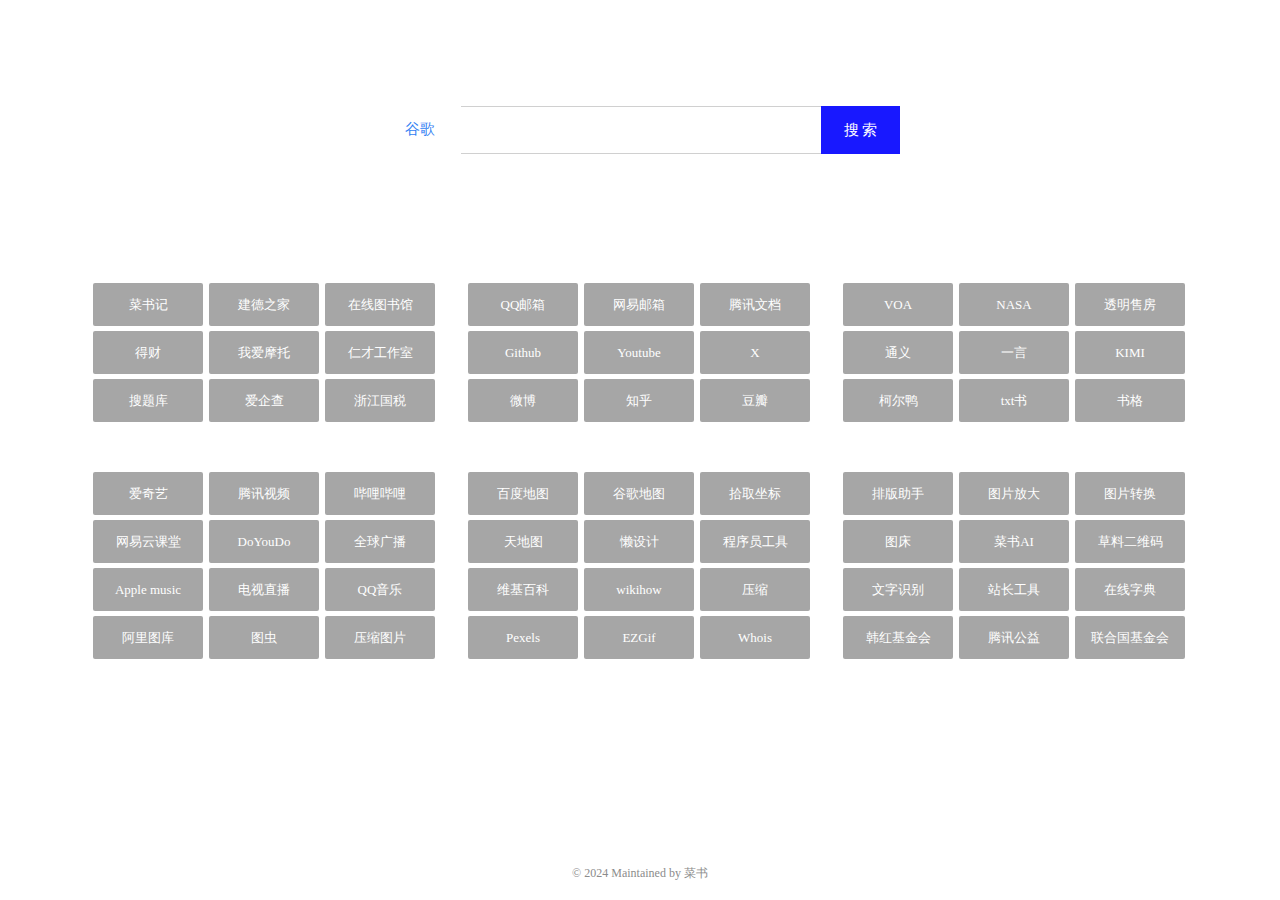
<file: index.html>
<!DOCTYPE html>
<html>
<head>
	<meta http-equiv="Content-Type" content="text/html; charset=UTF-8">
	<title>菜书导航</title>
	<meta name="viewport" content="width=device-width, initial-scale=1.0, user-scalable=no, minimum-scale=1.0, maximum-scale=1.0" />
	<meta content="telephone=no,email=no" name="format-detection">
	<meta content="yes" name="apple-mobile-web-app-capable">
	<meta name="apple-mobile-web-app-status-bar-style" content="black" />
	<meta name="apple-touch-fullscreen" content="yes" />
	<meta name="keywords" content="菜书,cshu.cn,菜书记,网址导航,cshu" />
	<meta name="description" content="这是菜书的私人网址导航，仅为方便个人使用。" />
	<link rel="shortcut icon" href="https://avatars.githubusercontent.com/u/2352309?v=4&size=40">
	<link rel="stylesheet" type="text/css" href="css/style.css" />
	<link rel="stylesheet" type="text/css" href="css/yidong.css" />
	<script>document.addEventListener('visibilitychange',function(){if(document.visibilityState=='hidden'){normal_title=document.title;document.title='漫游中…';}else{document.title=normal_title;}});</script>
</head>

<body> 
	<!-- 搜索栏start -->
	<div class="baidu baidu-2">
		<div style="font-size:15px;color:#FFFFFF" align="center"><script src="https://www.jdzjw.com/one/api.php"></script></div></br>
		<form name="f" action="https://www.google.com/search?q=" target="_blank">
			<div class="Select-box-2" id="baidu">
				<ul>
					<li class="this_s">谷歌</li>
					<li class="so_s">360</li>
					<li class="google_s">谷歌</li>
					<li class="baidu_s">百度</li>					
					<li class="weixin_s">微信</li>
					<li class="toutiao_s">Perplexity</li>
					<li class="bing_s">必应</li>					
					<li class="pan_s">网盘</li>
				</ul>
			</div>
			<div class="in5">
			<input name="q" id="kw-2" maxlength="100" autocomplete="off" type="text">
			<div class="qingkong" id="qingkong" title="清空">x</div>
			</div>
			<input value="搜 索" id="su-2" type="submit">
		</form>
		<ul class="keylist"></ul>
	</div>
	<!-- 搜索栏end -->

	<!-- 内容start -->
<div class="body">
	<div class="content">
	<div class="jianjie">
	<div class="jj-list">
	<div class="jj-list-tit">学习 · 生活</div>
	<ul class="jj-list-con">
          <li><a href="https://ji.cshu.cn/" class="link-3" target="_blank">菜书记</a></li>
	         <li><a href="https://www.jdzjw.com/" class="link-3" target="_blank">建德之家</a></li>
	         <li><a href="https://www.zxlib.com/" class="link-3" target="_blank">在线图书馆</a></li>
          <li><a href="http://decaiwang.com" class="link-3" target="_blank">得财</a></li>
	         <li><a href="https://www.52moto.com/" class="link-3" target="_blank">我爱摩托</a></li>
          <li><a href="https://www.jdrcw.com.cn/" class="link-3" target="_blank">仁才工作室</a></li> 
          <li><a href="https://www.sotiku.com/" class="link-3" target="_blank">搜题库</a></li>
          <li><a href="https://aiqicha.baidu.com/" class="link-3" target="_blank">爱企查</a></li>
          <li><a href="https://etax.zhejiang.chinatax.gov.cn/zjgfdzswj/main/home/wybs/index.html" class="link-3" target="_blank">浙江国税</a></li>
	</ul>
	</div>
		
	<div class="jj-list">
	<div class="jj-list-tit">常用 · 社区</div>
	<ul class="jj-list-con">
          <li><a href="https://mail.qq.com/" class="link-3" target="_blank">QQ邮箱</a></li>
          <li><a href="https://qiye.163.com/" class="link-3" target="_blank">网易邮箱</a></li>
          <li><a href="https://docs.qq.com/desktop/" class="link-3" target="_blank">腾讯文档</a></li>       
          <li><a href="https://github.com" class="link-3" target="_blank">Github</a></li>
          <li><a href="https://www.youtube.com/" class="link-3" target="_blank">Youtube</a></li>
          <li><a href="https://www.x.com/" class="link-3" target="_blank">X</a></li>
          <li><a href="https://weibo.com/" class="link-3" target="_blank">微博</a></li>
          <li><a href="https://www.zhihu.com/" class="link-3" target="_blank">知乎</a></li>
          <li><a href="https://www.douban.com/" class="link-3" target="_blank">豆瓣</a></li>
	</ul>
        </div>
				
	<div class="jj-list">
	<div class="jj-list-tit">发现 · 世界</div>
	<ul class="jj-list-con">
          <li><a href="https://www.voachinese.com/" class="link-3" target="_blank">VOA</a></li>
          <li><a href="https://www.nasa.gov/" class="link-3" target="_blank">NASA</a></li>
	         <li><a href="http://www.tmsf.com/jdweb/" class="link-3" target="_blank">透明售房</a></li>
       	  <li><a href="https://tongyi.aliyun.com/" class="link-3" target="_blank">通义</a></li>          
          <li><a href="https://yiyan.baidu.com/" class="link-3" target="_blank">一言</a></li>						
          <li><a href="https://kimi.moonshot.cn" class="link-3" target="_blank">KIMI</a></li>
          <li><a href="https://callduck.cn" class="link-3" target="_blank"> 柯尔鸭</a></li>        
          <li><a href="http://www.iamtxt.com/" class="link-3" target="_blank">txt书</a></li>	  
	         <li><a href="https://new.shuge.org/" class="link-3" target="_blank">书格</a></li>         
	</ul>
	</div>
		
	<div class="jj-list">
	<div class="jj-list-tit">影音 · 娱乐</div>
	<ul class="jj-list-con">
          <li><a href="https://www.iqiyi.com/" class="link-3" target="_blank">爱奇艺</a></li>
          <li><a href="https://v.qq.com/" class="link-3" target="_blank">腾讯视频</a></li>          
          <li><a href="https://www.bilibili.com/" class="link-3" target="_blank">哔哩哔哩</a></li>
          <li><a href="https://study.163.com/" class="link-3" target="_blank">网易云课堂</a></li>          
          <li><a href="https://www.doyoudo.com/" class="link-3" target="_blank">DoYouDo</a></li>          
          <li><a href="https://radio.garden" class="link-3" target="_blank">全球广播</a></li>
          <li><a href="https://music.apple.com/cn" class="link-3" target="_blank">Apple music</a></li>
          <li><a href="https://tv.cctv.com/live/cctv5" class="link-3" target="_blank">电视直播</a></li>
	         <li><a href="https://music.qq.com/" class="link-3" target="_blank">QQ音乐</a></li>
	         <li><a href="https://www.iconfont.cn/" class="link-3" target="_blank">阿里图库</a></li>
          <li><a href="https://exif.tuchong.com/" class="link-3" target="_blank">图虫</a></li>
	         <li><a href="https://squoosh.app/" class="link-3" target="_blank">压缩图片</a></li>
	</ul>
	</div>
	
	<div class="jj-list">
	<div class="jj-list-tit">创意 · 资源</div>
	<ul class="jj-list-con">
          <li><a href="https://map.baidu.com/" class="link-3" target="_blank">百度地图</a></li>
          <li><a href="https://www.google.com/maps" class="link-3" target="_blank">谷歌地图</a></li>
          <li><a href="http://api.map.baidu.com/lbsapi/getpoint/" class="link-3" target="_blank">拾取坐标</a></li>          
	         <li><a href="https://www.tianditu.gov.cn/" class="link-3" target="_blank">天地图</a></li>					
          <li><a href="https://www.fotor.com.cn/" class="link-3" target="_blank">懒设计</a></li>
	         <li><a href="https://www.toolnb.com" class="link-3" target="_blank">程序员工具</a></li>	
          <li><a href="https://zh.wikipedia.org/" class="link-3" target="_blank">维基百科</a></li>
	         <li><a href="https://zh.wikihow.com/" class="link-3" target="_blank">wikihow</a></li>
	         <li><a href="https://freecompress.com/zh-cn" class="link-3" target="_blank">压缩</a></li>
          <li><a href="https://www.pexels.com/" class="link-3" target="_blank">Pexels</a></li>
          <li><a href="https://ezgif.com/" class="link-3" target="_blank">EZGif</a></li>
          <li><a href="https://toolwa.com/whois/" class="link-3" target="_blank">Whois</a></li>
	</ul>
	</div>

	<div class="jj-list">
	<div class="jj-list-tit">工具 · 学习</div>
        <ul class="jj-list-con">
          <li><a href="/tools/revise/" class="link-3" target="_blank">排版助手</a></li>
          <li><a href="https://bigjpg.com" class="link-3" target="_blank">图片放大</a></li>
	  <li><a href="https://convertio.co/zh/" class="link-3" target="_blank">图片转换</a></li>
          <li><a href="https://imgse.com/" class="link-3" target="_blank">图床</a></li>
          <li><a href="/ai.html" class="link-3" target="_blank">菜书AI</a></li>          
          <li><a href="https://cli.im/" class="link-3" target="_blank">草料二维码</a></li>          
          <li><a href="https://catocr.com/" class="link-3" target="_blank">文字识别</a></li>
          <li><a href="https://tool.chinaz.com/" class="link-3" target="_blank">站长工具</a></li>
	  <li><a href="https://www.jdzjw.com/tools/hanzi/" class="link-3" target="_blank">在线字典</a></li>
          <li><a href="http://www.hhax.org/" class="link-3" target="_blank">韩红基金会</a></li>
	  <li><a href="https://gongyi.qq.com/" class="link-3" target="_blank">腾讯公益</a></li>
	  <li><a href="https://www.unicef.org/zh" class="link-3" target="_blank">联合国基金会</a></li>
        </ul>
	</div>
</div>
<!-- 内容end -->

<!-- 底部版权start -->
<div class="footer1">
	<a href="//cshu.cn/" style="color:#8C8C8C;" target="_blank"> © 2024 Maintained by 菜书</a></p>
</div>
</div>
<div class="footer"> 
	<a href="//cshu.cn/" style="color:#8C8C8C;" target="_blank"> © 2024 Maintained by 菜书</a></p>
</div>
<!-- 底部版权end -->
</div>
<script type="text/javascript" src="js/jquery.js"></script>
<script type="text/javascript" src="js/js.js"></script>
</body>
</html>
</file>
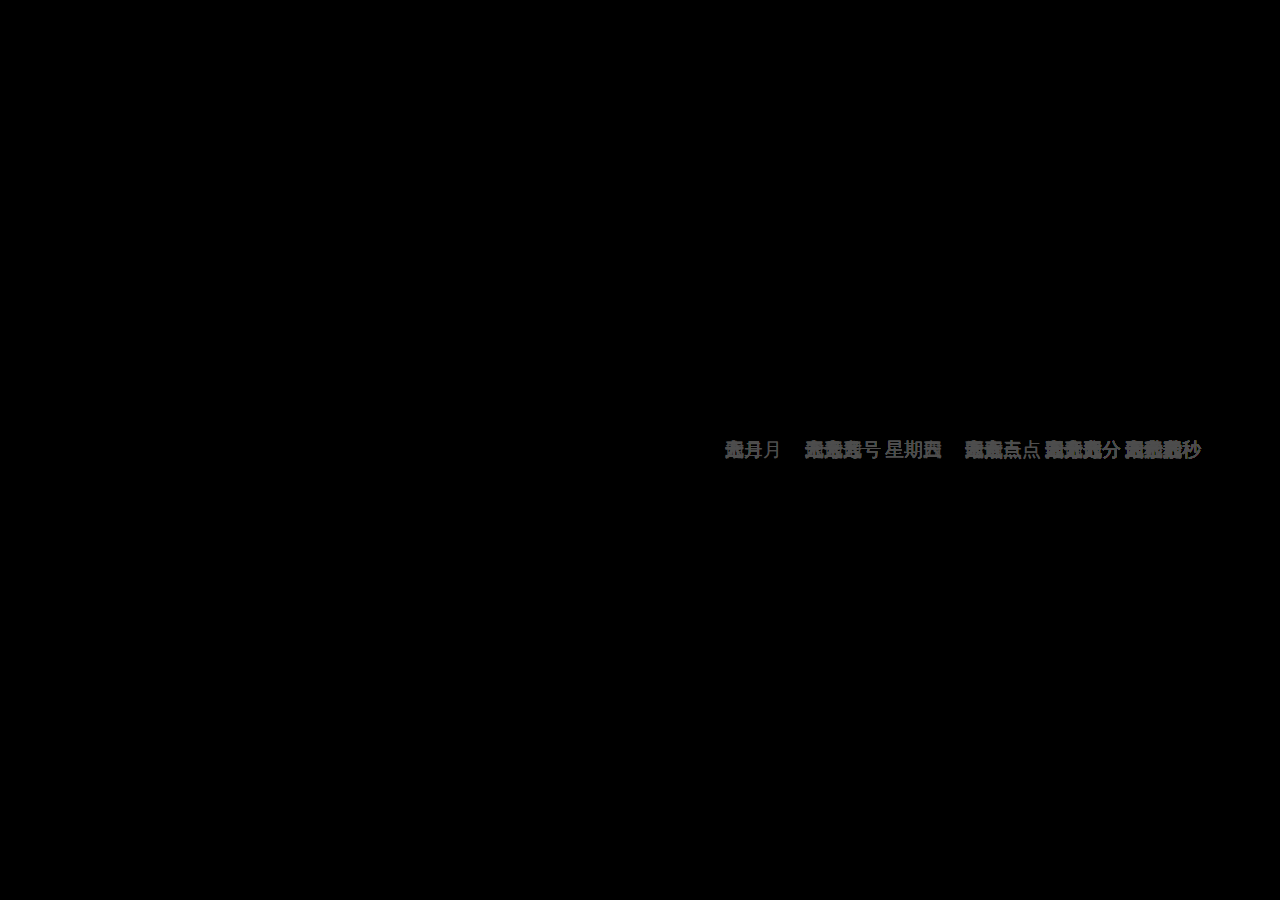
<file: tools/time/index.html>
<!-- weiluge.com -->
<!DOCTYPE html>
<html lang="en">
<head>
    <meta charset="UTF-8">
    <meta name="viewport" content="width=device-width, initial-scale=1.0">
    <meta http-equiv="X-UA-Compatible" content="ie=edge">
    <title>现在时间 - 菜书</title>
    <link rel="shortcut icon" href="/favicon.ico">
    <link rel="stylesheet" href="./style.css">
</head>
<body>
    <div id="clock"></div>
    <script src="./index.js"></script>

</body>
</html>
</file>
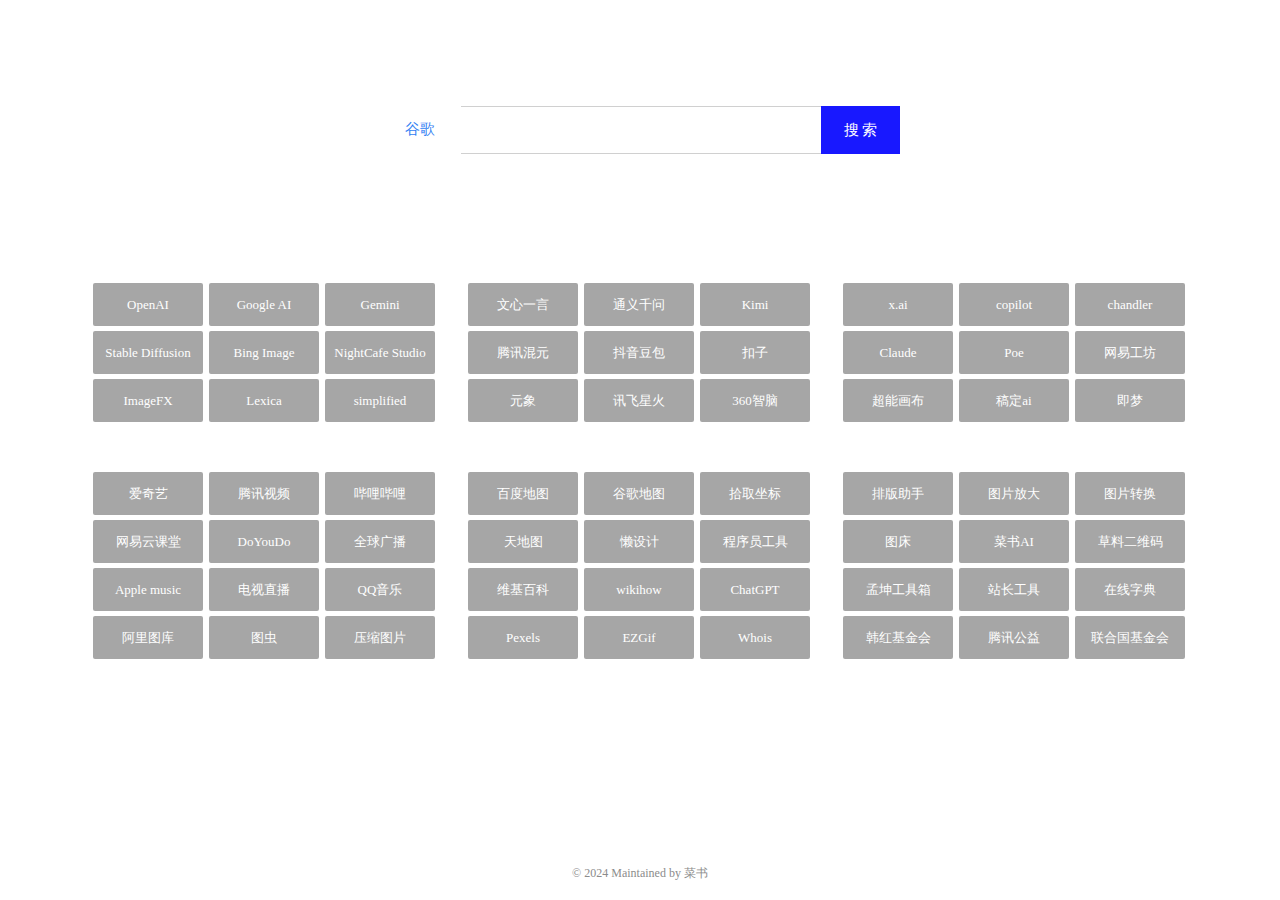
<file: ai.html>
<!DOCTYPE html>
<html>
<head>
	<meta http-equiv="Content-Type" content="text/html; charset=UTF-8">
	<title>菜书AI导航</title>
	<meta name="viewport" content="width=device-width, initial-scale=1.0, user-scalable=no, minimum-scale=1.0, maximum-scale=1.0" />
	<meta content="telephone=no,email=no" name="format-detection">
	<meta content="yes" name="apple-mobile-web-app-capable">
	<meta name="apple-mobile-web-app-status-bar-style" content="black" />
	<meta name="apple-touch-fullscreen" content="yes" />
	<meta name="keywords" content="菜书,cshu.cn,菜书ai,AI导航" />
	<meta name="description" content="这是菜书的私人网址导航，仅为方便个人使用！" />
	<link rel="shortcut icon" href="https://avatars.githubusercontent.com/u/2352309?v=4&size=40">
	<link rel="stylesheet" type="text/css" href="css/style.css" />
	<link rel="stylesheet" type="text/css" href="css/yidong.css" />
	<script>document.addEventListener('visibilitychange',function(){if(document.visibilityState=='hidden'){normal_title=document.title;document.title='漫游中…';}else{document.title=normal_title;}});</script>
</head>

<body> 
	<!-- 搜索栏start -->
	<div class="baidu baidu-2">
		<div style="font-size:15px;color:#FFFFFF" align="center"><script src="https://www.jdzjw.com/one/api.php"></script></div></br>
		<form name="f" action="https://www.google.com/search?q=" target="_blank">
			<div class="Select-box-2" id="baidu">
				<ul>
					<li class="this_s">谷歌</li>
					<li class="so_s">360</li>
					<li class="google_s">谷歌</li>
					<li class="baidu_s">百度</li>					
					<li class="weixin_s">微信</li>
					<li class="toutiao_s">Perplexity</li>
					<li class="bing_s">必应</li>					
					<li class="pan_s">网盘</li>
				</ul>
			</div>
			<div class="in5">
			<input name="q" id="kw-2" maxlength="100" autocomplete="off" type="text">
			<div class="qingkong" id="qingkong" title="清空">x</div>
			</div>
			<input value="搜 索" id="su-2" type="submit">
		</form>
		<ul class="keylist"></ul>
	</div>
	<!-- 搜索栏end -->

	<!-- 内容start -->
<div class="body">
	<div class="content">
	<div class="jianjie">
	<div class="jj-list">
	<div class="jj-list-tit">世界 · world</div>
	<ul class="jj-list-con">
          <li> <a href="https://openai.com" class="link-3" target="_blank">OpenAI</a></li>
	  <li><a href="https://ai.google" class="link-3" target="_blank">Google AI</a></li>
	  <li><a href="https://gemini.google.com/" class="link-3" target="_blank">Gemini</a></li>
          <li><a href="https://beta.dreamstudio.ai/generate" class="link-3" target="_blank">Stable Diffusion</a></li>
	  <li><a href="https://www.bing.com/images/create" class="link-3" target="_blank">Bing Image</a></li>
          <li><a href="https://creator.nightcafe.studio/" class="link-3" target="_blank">NightCafe Studio</a></li> 
          <li><a href="https://aitestkitchen.withgoogle.com/tools/image-fx" class="link-3" target="_blank">ImageFX</a></li>
          <li><a href="https://lexica.art/" class="link-3" target="_blank">Lexica</a></li>
          <li><a href="https://simplified.com/zh-ai-image-generator" class="link-3" target="_blank">simplified</a></li>
	</ul>
	</div>
		
	<div class="jj-list">
	<div class="jj-list-tit">中国 · China</div>
	<ul class="jj-list-con">
          <li><a href="https://yiyan.baidu.com/" class="link-3" target="_blank">文心一言</a></li>
          <li><a href="https://qianwen.aliyun.com/" class="link-3" target="_blank">通义千问</a></li>
          <li><a href="https://kimi.moonshot.cn/" class="link-3" target="_blank">Kimi</a></li>       
          <li><a href="https://hunyuan.tencent.com/" class="link-3" target="_blank">腾讯混元</a></li>
          <li><a href="https://www.doubao.com/" class="link-3" target="_blank">抖音豆包</a></li>
	  <li><a href="https://coze.cn/" class="link-3" target="_blank">扣子</a></li>
          <li><a href="https://chat.xverse.cn/" class="link-3" target="_blank">元象</a></li>
          <li><a href="https://xinghuo.xfyun.cn/" class="link-3" target="_blank">讯飞星火</a></li>
          <li><a href="https://ai.360.com/" class="link-3" target="_blank">360智脑</a></li>
	</ul>
        </div>
				
	<div class="jj-list">
	<div class="jj-list-tit">发现 · discover</div>
	<ul class="jj-list-con">
          <li><a href="https://x.ai/" class="link-3" target="_blank">x.ai</a></li>
          <li><a href="https://copilot.microsoft.com/" class="link-3" target="_blank">copilot</a></li>
	  <li><a href="https://chandler.bet/" class="link-3" target="_blank">chandler</a></li>
	  <li><a href="https://www.anthropic.com/claude" class="link-3" target="_blank">Claude</a></li>          
          <li><a href="https://poe.com/" class="link-3" target="_blank">Poe</a></li>						
          <li><a href="https://sd.study.163.com/artWorks/painting" class="link-3" target="_blank">网易工坊</a></li>
          <li><a href="https://photo.baidu.com/photasy" class="link-3" target="_blank">超能画布</a></li>        
          <li><a href="https://www.gaoding.com/ai" class="link-3" target="_blank">稿定ai</a></li>	  
	  <li><a href="https://jimeng.jianying.com/" class="link-3" target="_blank">即梦</a></li>         
	</ul>
	</div>
		
	<div class="jj-list">
	<div class="jj-list-tit">影音 · 娱乐</div>
	<ul class="jj-list-con">
          <li><a href="https://www.iqiyi.com/" class="link-3" target="_blank">爱奇艺</a></li>
          <li><a href="https://v.qq.com/" class="link-3" target="_blank">腾讯视频</a></li>          
          <li><a href="https://www.bilibili.com/" class="link-3" target="_blank">哔哩哔哩</a></li>
          <li><a href="https://study.163.com/" class="link-3" target="_blank">网易云课堂</a></li>          
          <li><a href="https://www.doyoudo.com/" class="link-3" target="_blank">DoYouDo</a></li>          
          <li><a href="https://radio.garden" class="link-3" target="_blank">全球广播</a></li>
          <li><a href="https://music.apple.com/cn" class="link-3" target="_blank">Apple music</a></li>
          <li><a href="https://tv.cctv.com/live/cctv5" class="link-3" target="_blank">电视直播</a></li>
	  <li><a href="https://music.qq.com/" class="link-3" target="_blank">QQ音乐</a></li>
	  <li><a href="https://www.iconfont.cn/" class="link-3" target="_blank">阿里图库</a></li>
          <li><a href="https://exif.tuchong.com/" class="link-3" target="_blank">图虫</a></li>
	  <li><a href="https://squoosh.app/" class="link-3" target="_blank">压缩图片</a></li>
	</ul>
	</div>
	
	<div class="jj-list">
	<div class="jj-list-tit">创意 · 资源</div>
	<ul class="jj-list-con">
          <li><a href="https://map.baidu.com/" class="link-3" target="_blank">百度地图</a></li>
          <li><a href="https://www.google.com/maps" class="link-3" target="_blank">谷歌地图</a></li>
          <li><a href="http://api.map.baidu.com/lbsapi/getpoint/" class="link-3" target="_blank">拾取坐标</a></li>          
	  <li><a href="https://www.tianditu.gov.cn/" class="link-3" target="_blank">天地图</a></li>					
          <li><a href="https://www.fotor.com.cn/" class="link-3" target="_blank">懒设计</a></li>
	  <li><a href="https://www.toolnb.com" class="link-3" target="_blank">程序员工具</a></li>	
          <li><a href="https://zh.wikipedia.org/" class="link-3" target="_blank">维基百科</a></li>
	  <li><a href="https://zh.wikihow.com/" class="link-3" target="_blank">wikihow</a></li>
	  <li><a href="https://chat.openai.com/" class="link-3" target="_blank">ChatGPT</a></li>
          <li><a href="https://www.pexels.com/" class="link-3" target="_blank">Pexels</a></li>
          <li><a href="https://ezgif.com/" class="link-3" target="_blank">EZGif</a></li>
          <li><a href="https://toolwa.com/whois/" class="link-3" target="_blank">Whois</a></li>
	</ul>
	</div>

	<div class="jj-list">
	<div class="jj-list-tit">工具 · 学习</div>
        <ul class="jj-list-con">
          <li><a href="/tools/revise/" class="link-3" target="_blank">排版助手</a></li>
          <li><a href="https://bigjpg.com" class="link-3" target="_blank">图片放大</a></li>
	  <li><a href="https://convertio.co/zh/" class="link-3" target="_blank">图片转换</a></li>
          <li><a href="https://imgse.com/" class="link-3" target="_blank">图床</a></li>
          <li><a href="/ai.html" class="link-3" target="_blank">菜书AI</a></li>          
          <li><a href="https://cli.im/" class="link-3" target="_blank">草料二维码</a></li>          
          <li><a href="http://tool.mkblog.cn" class="link-3" target="_blank">孟坤工具箱</a></li>
          <li><a href="https://tool.chinaz.com/" class="link-3" target="_blank">站长工具</a></li>
	  <li><a href="/tools/dic/" class="link-3" target="_blank">在线字典</a></li>
          <li><a href="http://www.hhax.org/" class="link-3" target="_blank">韩红基金会</a></li>
	  <li><a href="https://gongyi.qq.com/" class="link-3" target="_blank">腾讯公益</a></li>
	  <li><a href="https://www.unicef.org/zh" class="link-3" target="_blank">联合国基金会</a></li>
        </ul>
	</div>
</div>
<!-- 内容end -->

<!-- 底部版权start -->
<div class="footer1">
	<a href="//cshu.cn/" style="color:#8C8C8C;" target="_blank"> © 2024 Maintained by 菜书</a></p>
</div>
</div>
<div class="footer"> 
	<a href="//cshu.cn/" style="color:#8C8C8C;" target="_blank"> © 2024 Maintained by 菜书</a></p>
</div>
<!-- 底部版权end -->
</div>
<script type="text/javascript" src="js/jquery.js"></script>
<script type="text/javascript" src="js/js.js"></script>
</body>
</html>
</file>
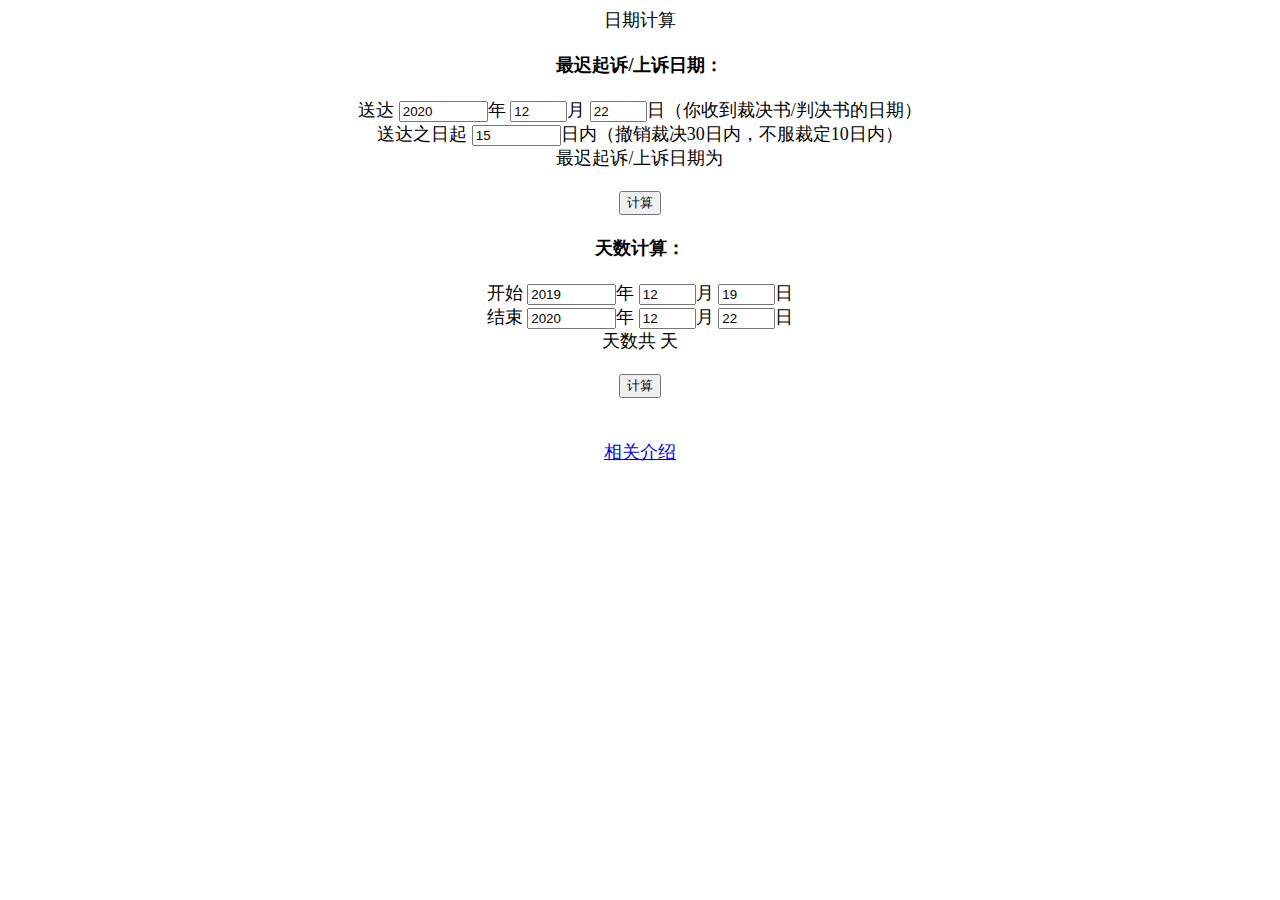
<file: tools/daycal.html>
<!DOCTYPE html>
<html>
<head>
    <title>在线日期计算器</title>
    <meta charset="utf-8" />
    <meta http-equiv="Content-Type" content="text/html; charset=UTF-8" />
    <meta name="keywords" content="" />
    <meta name="description" content="" />
    <meta name="author" content="weiluge.com" />
    <meta http-equiv="X-UA-Compatible" content="IE=edge,Chrome=1" />
    <meta name="viewport" content="width=device-width, initial-scale=1.0" />
    <link rel="icon" href="/favicon.ico" />
</head>
<body>
    

<header>

</header>



<footer>
    <div class="container borderLeftRightBottom" align="center">
        <div class="row">
            
            <div class="col-km-12 col-xs-6 col-sm-3 col-md-3 keyweb borderRight">
                <div class="title">日期计算</br></br></div>
                <div class="content">
<script>
var hzWeek= new Array("日","一","二","三","四","五","六","日");function cweekday(wday){return hzWeek[wday];}
function cala()
{
y=document.getElementById("SY").value;
m=document.getElementById("SM").value;
d=document.getElementById("SD").value;
ddd=document.getElementById("decday").value;
ttt=new Date(y,m-1,d).getTime()+ddd*24000*3600;
theday=new Date();
theday.setTime(ttt);
document.getElementById("result1").innerHTML=theday.getFullYear()+"年"+(1+theday.getMonth())+"月"+theday.getDate()+"日"+"星期"+cweekday(theday.getDay());
}
function calb()
{
y2=document.getElementById("SY2").value;
m2=document.getElementById("SM2").value;
d2=document.getElementById("SD2").value;
y3=document.getElementById("SY3").value;
m3=document.getElementById("SM3").value;
d3=document.getElementById("SD3").value;
day2=new Date(y2,m2-1,d2);
day3=new Date(y3,m3-1,d3);
document.getElementById("result2").innerHTML=(day3-day2)/86400000;
}
</script>
<style type="text/css">BODY {
	FONT-SIZE: 18px
}
TD {
	FONT-SIZE: 18px
}
TH {
	FONT-SIZE: 18px
}
BODY {
	BACKGROUND-COLOR:
}
</style>
<meta name="GENERATOR" content="MSHTML 6.00.2900.6104" />
<b>最迟起诉/上诉日期：</b> <br /><br />
送达 <input id="SY" size="8" value="2020" />年 <input id="SM" size="4" value="12" />月 <input id="SD" size="4" value="22" />日（你收到裁决书/判决书的日期） <br />
送达之日起 <input id="decday" size="8" value="15" />日内（撤销裁决30日内，不服裁定10日内） <br />
最迟起诉/上诉日期为 <span id="result1"></span><br /><br />
<input type="button" value="计算" onclick="cala()" /> <br />
<br />
<b>天数计算：</b> <br /><br />
开始 <input id="SY2" size="8" value="2019" />年 <input id="SM2" size="4" value="12" />月 <input id="SD2" size="4" value="19" />日 <br />
结束 <input id="SY3" size="8" value="2020" />年 <input id="SM3" size="4" value="12" />月 <input id="SD3" size="4" value="22" />日 <br />
天数共 <span id="result2"></span>天 <br /><br />
<input type="button" value="计算" onclick="calb()" /></div>
            </div><br /><br />
	 <a href="/"  target="_blank">相关介绍</a>
        </div>
    </div>

</footer>

<script type="text/javascript">
    function showService() {
        $("#serviceBox").toggle();
    }
    var footerBoxHeight=0;
    $("footer .content").each(function(){
        if($(this).height()>footerBoxHeight)
            footerBoxHeight = $(this).height();
    });
    if($(window).width()>768)
        $("footer .content").height(footerBoxHeight);
</script>
</body>
</html>
</file>
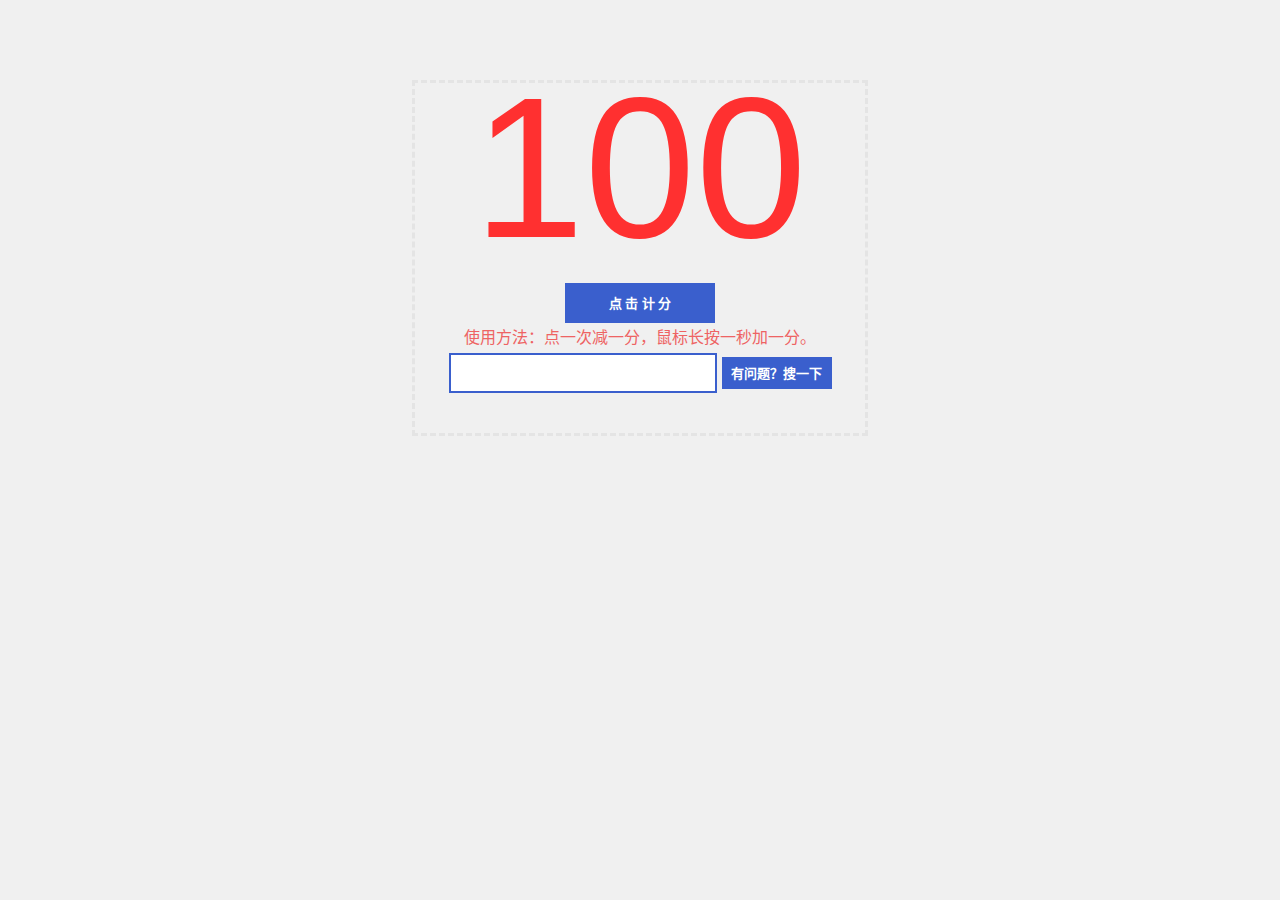
<file: tools/jifen.html>
<!DOCTYPE HTML>
<html lang="zh-cn">
<head>
<title>计分器 - 菜书</title>
<link rel="shortcut icon" href="/favicon.ico">
<meta name="description" content="这是用于监督孩子做作业，背诵、念字加减分用的小工具。由微录阁出品，欢迎家长使用。"/>
<meta charset="UTF-8">
<script type="text/javascript">
function SetCookie(name,value)
{
var Days = 1;
var exp = new Date();
exp.setTime(exp.getTime() + Days*24*60*60*1000);
document.cookie = name + "="+ escape (value) + ";expires=" + exp.toGMTString();
}
function getCookie(name)
{
var arr = document.cookie.match(new RegExp("(^| )"+name+"=([^;]*)(;|$)"));
if(arr != null)
return unescape(arr[2]);
return null;
}
window.onload = function(){
var btn = document.getElementsByTagName('button')[0];
var span = document.getElementsByTagName('span')[0];
var time;
var num = getCookie('thiscookienum');
span.innerHTML = (num == null?num=100:num*=1);
btn.onmousedown = function(){
num-=1;
time = setTimeout(function(){
num += 2;
},1000);
}
btn.onmouseup = function(){
clearTimeout(time);
span.innerHTML = num;
SetCookie('thiscookienum',num);
}
}
</script>
<style type="text/css">
body {margin: 0px; padding:0px; font-family:"微软雅黑", Arial, "Trebuchet MS", Verdana, Georgia,Baskerville,Palatino,Times; font-size:16px;}
div{margin-left:auto; margin-right:auto;}
a {text-decoration: none; color: #1064A0;}
a:hover {color: #0078D2;}
img { border:none; }
h1,h2,h3,h4 {
/*	display:block;*/
	margin:0;
	font-weight:normal; 
	font-family: "微软雅黑", Arial, "Trebuchet MS", Helvetica, Verdana ; 
}
h1{font-size:200px; color:#FF3030; padding:20px 0px 10px 0px;}
h2{color:#0188DE; font-size:16px; padding:10px 0px 40px 0px;}

#page{width:410px; padding:20px 20px 40px 20px; margin-top:80px;}
.button{width:180px; height:28px; margin-left:0px; margin-top:10px; background:#009CFF; border-bottom:4px solid #0188DE; text-align:center;}
.button a{width:180px; height:28px; display:block; font-size:14px; color:#fff; }
.button a:hover{ background:#5BBFFF;}
</style>
</head>
<body style="background:#F0F0F0">

<style>
#so360_logo{width:80px;height:29px;border:0;vertical-align:middle}
#so360_keyword{width:260px;height:32px;line-height:18px;font:15px arial;padding:2px;margin-right:5px;border:2px solid #3A5FCD;outline:none;vertical-align:middle}
#so360_submit{width:110px;height:32px;line-height:26px;border:0;color:#fff;background:#3A5FCD;font-weight:bold;font:bold 13px arial;padding:0 0 1px;padding:3px 0 0\9;cursor:pointer;vertical-align:middle}
#welog_button{width:150px;height:40px;line-height:26px;border:0;color:#fff;background:#3A5FCD;font-weight:bold;font:bold 13px arial;padding:0 0 1px;padding:3px 0 0\9;cursor:pointer;vertical-align:middle}
</style>

<div id="page" style="border-style:dashed;border-color:#e4e4e4;line-height:30px;" align="center">
	<br />
	<h1><span>0</span></h1><br /><br /><br />
	<button id="welog_button">点 击 计 分</button> <br />
	<font color="#EE6363">使用方法：点一次减一分，鼠标长按一秒加一分。</font><br />
	<form action="https://www.baidu.com/s" target="_blank">
      <input type="text" x-webkit-speech="" autocomplete="off" name="wd" id="so360_keyword"><input type="submit" id="so360_submit" value="有问题？搜一下">
      <input type="hidden" name="ie" value="utf-8"> 
      <input type="hidden" name="src" value="zz">
      <input type="hidden" name="site" value="www.welog.cn"> 
      <input type="hidden" name="rg" value="0">
    </form>
</div>

  
</body>
</html>
</file>
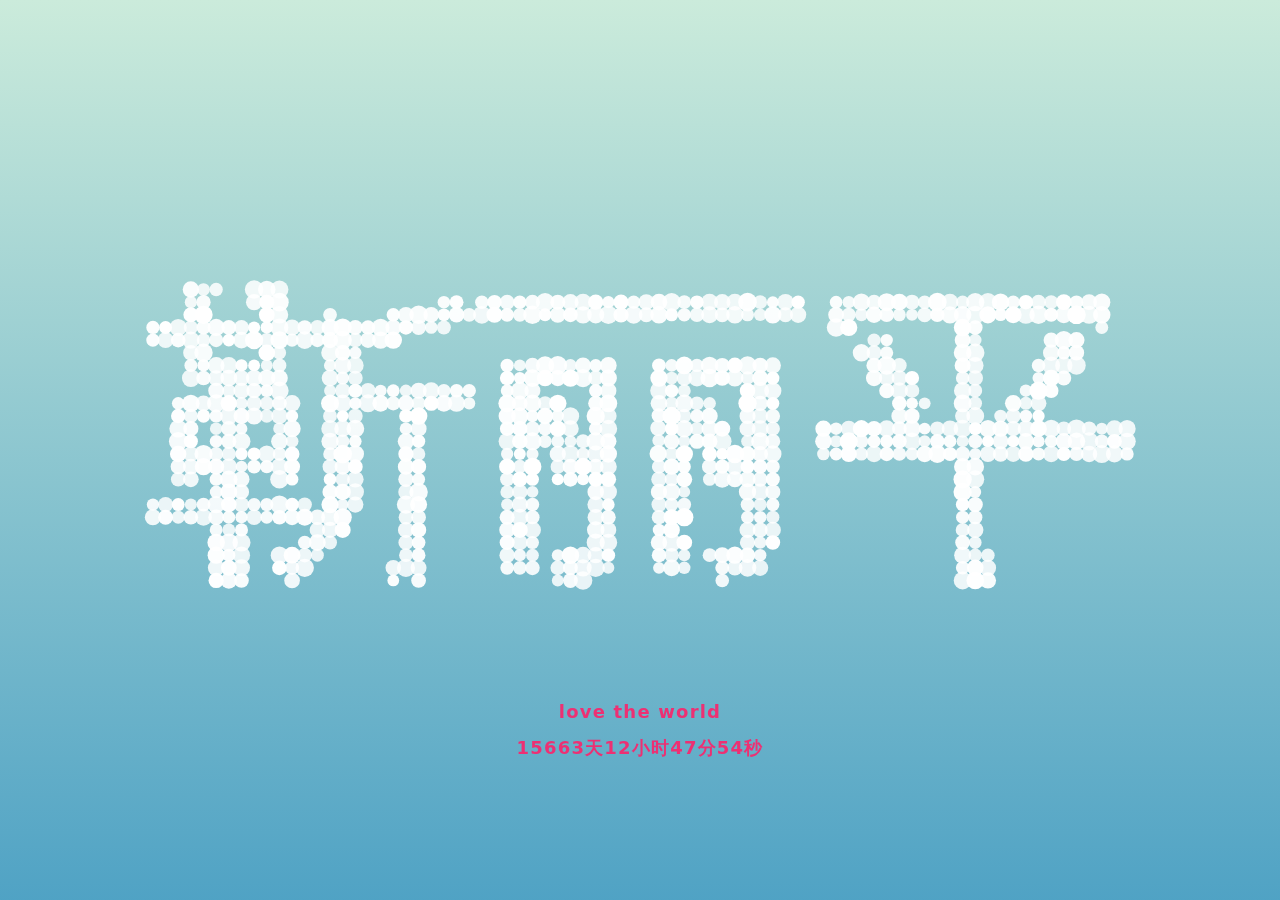
<file: tools/love.html>
<!DOCTYPE html>
<html>
<head>
    <meta http-equiv="Content-Type" content="text/html; charset=UTF-8">
    <title>LOVE TIME - cshu.cn</title>
	<link rel="shortcut icon" href="/favicon.ico">
    <meta name="viewport" content="width=device-width, initial-scale=1.0">
    <meta name="viewport" content="width=device-width, initial-scale=1.0, maximum-scale=1.0, user-scalable=0">
    <!--<meta itemprop="image" content="./images/fenxiang.png" />-->
    <style>
        html {
            height: 100%;
        }

        body {
            font-family: "Helvetica Neue", "Luxi Sans", "DejaVu Sans", Tahoma, "Hiragino Sans GB", "Microsoft Yahei", sans-serif;
            background: #79a8ae;
            color: #CFEBE4;
            font-size: 18px;
            line-height: 2;
            letter-spacing: 1.2px;
            margin: 0;
        }

        a {
            color: #ebf7f4;
        }

        .body--ready {
            background: -webkit-linear-gradient(top, rgb(203, 235, 219) 0%, rgb(55, 148, 192) 120%);
            background: -moz-linear-gradient(top, rgb(203, 235, 219) 0%, rgb(55, 148, 192) 120%);
            background: -o-linear-gradient(top, rgb(203, 235, 219) 0%, rgb(55, 148, 192) 120%);
            background: -ms-linear-gradient(top, rgb(203, 235, 219) 0%, rgb(55, 148, 192) 120%);
            background: linear-gradient(top, rgb(203, 235, 219) 0%, rgb(55, 148, 192) 120%);
        }

        .text {
            position: fixed;
            bottom: 100px;
            text-align: center;
            width: 100%;
        }

        .canvas {
            margin: 0 auto;
            display: block;
        }

        img#logo {
            width: 128px;
            background-size: cover;
            border-radius: 200px;
            box-shadow: 0px 0px 40px rgba(255, 248, 220, 0.72);
            border: 0px solid #00a0ff;
            opacity: 1;
            margin: 0 auto;
            margin-top: 20px;
            margin-bottom: 20px;
            transition: all 1.0s;
        }

        #logo:hover {
            box-shadow: 0 0 10px #fff;
            -webkit-box-shadow: 0 0 19px #fff;
            transform: rotate(360deg);
            -ms-transform: rotate(360deg); /* IE 9 */
            -moz-transform: rotate(360deg); /* Firefox */
            -webkit-transform: rotate(360deg); /* Safari 和 Chrome */
            -o-transform: rotate(360deg); /* Opera */
            filter: progid:DXImageTransform.Microsoft.BasicImage(rotation=3);
        }

        .cs {
            width: 100%;
            height: 100%;
            margin: 0 auto;
            position: absolute;
            text-align: center;
        }

        .text {
            position: fixed;
            bottom: 80px;
            text-align: center;
            width: 100%;
            font-weight: bold;
        }

        .text-right {
            position: fixed;
            bottom: 50px;
            text-align: right;
            width: 100%;
            font-weight: bold;
        }
    </style>

</head>

<body>
<!--头像-->

<canvas class="canvas" width="1820" height="905"></canvas>
<p class="text" style="color: #ed3073;">
    love the world
    <br/>
    <span id="span_dt_dt"></span></br>
	</br>
</p>
<script language="javascript">
    function show_date_time() {
        window.setTimeout("show_date_time()", 1000);
        BirthDay = new Date("9/5/1983 05:17:00");//这个日期是可以修改的
        today = new Date();
        timeold = (today.getTime() - BirthDay.getTime());
        sectimeold = timeold / 1000
        secondsold = Math.floor(sectimeold);
        msPerDay = 24 * 60 * 60 * 1000
        e_daysold = timeold / msPerDay
        daysold = Math.floor(e_daysold);
        e_hrsold = (e_daysold - daysold) * 24;
        hrsold = Math.floor(e_hrsold);
        e_minsold = (e_hrsold - hrsold) * 60;
        minsold = Math.floor((e_hrsold - hrsold) * 60);
        seconds = Math.floor((e_minsold - minsold) * 60);
        span_dt_dt.innerHTML = daysold + "天" + hrsold + "小时" + minsold + "分" + seconds + "秒";
    }

    show_date_time();
</script>
<script>
    var S = {
        init: function () {
            S.Drawing.init('.canvas');
            document.body.classList.add('body--ready');
			//想说的话
            S.UI.simulate("靳丽平|叶悠然|叶心远|亲爱的人|一定要|天天开心|宽容大度|心想事成|#countdown 3|#time");
            S.Drawing.loop(function () {
                S.Shape.render();
            });
        }
    };


    S.Drawing = (function () {
        var canvas,
            context,
            renderFn,
            requestFrame = window.requestAnimationFrame ||
                window.webkitRequestAnimationFrame ||
                window.mozRequestAnimationFrame ||
                window.oRequestAnimationFrame ||
                window.msRequestAnimationFrame ||
                function (callback) {
                    window.setTimeout(callback, 1000 / 60);
                };

        return {
            init: function (el) {
                canvas = document.querySelector(el);
                context = canvas.getContext('2d');
                this.adjustCanvas();

                window.addEventListener('resize', function (e) {
                    S.Drawing.adjustCanvas();
                });
            },
            loop: function (fn) {
                renderFn = !renderFn ? fn : renderFn;
                this.clearFrame();
                renderFn();
                requestFrame.call(window, this.loop.bind(this));
            },
            adjustCanvas: function () {
                canvas.width = window.innerWidth - 100;
                canvas.height = window.innerHeight - 30;
            },
            clearFrame: function () {
                context.clearRect(0, 0, canvas.width, canvas.height);
            },
            getArea: function () {
                return {w: canvas.width, h: canvas.height};
            },
            drawCircle: function (p, c) {
                context.fillStyle = c.render();
                context.beginPath();
                context.arc(p.x, p.y, p.z, 0, 2 * Math.PI, true);
                context.closePath();
                context.fill();
            }
        };
    }());


    S.UI = (function () {
        var interval,
            currentAction,
            time,
            maxShapeSize = 30,
            sequence = [],
            cmd = '#';

        function formatTime(date) {
            var h = date.getHours(),
                m = date.getMinutes(),
                m = m < 10 ? '0' + m : m;
            return h + ':' + m;
        }

        function getValue(value) {
            return value && value.split(' ')[1];
        }

        function getAction(value) {
            value = value && value.split(' ')[0];
            return value && value[0] === cmd && value.substring(1);
        }

        function timedAction(fn, delay, max, reverse) {
            clearInterval(interval);
            currentAction = reverse ? max : 1;
            fn(currentAction);

            if (!max || (!reverse && currentAction < max) || (reverse && currentAction > 0)) {
                interval = setInterval(function () {
                    currentAction = reverse ? currentAction - 1 : currentAction + 1;
                    fn(currentAction);

                    if ((!reverse && max && currentAction === max) || (reverse && currentAction === 0)) {
                        clearInterval(interval);
                    }
                }, delay);
            }
        }

        function performAction(value) {
            var action,
                value,
                current;

            sequence = typeof (value) === 'object' ? value : sequence.concat(value.split('|'));

            timedAction(function (index) {
                current = sequence.shift();
                action = getAction(current);
                value = getValue(current);

                switch (action) {
                    case 'countdown':
                        value = parseInt(value) || 10;
                        value = value > 0 ? value : 10;

                        timedAction(function (index) {
                            if (index === 0) {
                                if (sequence.length === 0) {
                                    S.Shape.switchShape(S.ShapeBuilder.letter(''));
                                } else {
                                    performAction(sequence);
                                }
                            } else {
                                S.Shape.switchShape(S.ShapeBuilder.letter(index), true);
                            }
                        }, 1000, value, true);
                        break;

                    case 'rectangle':
                        value = value && value.split('x');
                        value = (value && value.length === 2) ? value : [maxShapeSize, maxShapeSize / 2];

                        S.Shape.switchShape(S.ShapeBuilder.rectangle(Math.min(maxShapeSize, parseInt(value[0])), Math.min(maxShapeSize, parseInt(value[1]))));
                        break;

                    case 'circle':
                        value = parseInt(value) || maxShapeSize;
                        value = Math.min(value, maxShapeSize);
                        S.Shape.switchShape(S.ShapeBuilder.circle(value));
                        break;

                    case 'time':
                        var t = formatTime(new Date());

                        if (sequence.length > 0) {
                            S.Shape.switchShape(S.ShapeBuilder.letter(t));
                        } else {
                            timedAction(function () {
                                t = formatTime(new Date());
                                if (t !== time) {
                                    time = t;
                                    S.Shape.switchShape(S.ShapeBuilder.letter(time));
                                }
                            }, 1000);
                        }
                        break;

                    default:
                        S.Shape.switchShape(S.ShapeBuilder.letter(current[0] === cmd ? 'HacPai' : current));
                }
            }, 2000, sequence.length);
        }

        return {
            simulate: function (action) {
                performAction(action);
            }
        };
    }());


    S.Point = function (args) {
        this.x = args.x;
        this.y = args.y;
        this.z = args.z;
        this.a = args.a;
        this.h = args.h;
    };


    S.Color = function (r, g, b, a) {
        this.r = r;
        this.g = g;
        this.b = b;
        this.a = a;
    };

    S.Color.prototype = {
        render: function () {
            return 'rgba(' + this.r + ',' + +this.g + ',' + this.b + ',' + this.a + ')';
        }
    };


    S.Dot = function (x, y) {
        this.p = new S.Point({
            x: x,
            y: y,
            z: 5,
            a: 1,
            h: 0
        });

        this.e = 0.07;
        this.s = true;

        this.c = new S.Color(255, 255, 255, this.p.a);

        this.t = this.clone();
        this.q = [];
    };

    S.Dot.prototype = {
        clone: function () {
            return new S.Point({
                x: this.x,
                y: this.y,
                z: this.z,
                a: this.a,
                h: this.h
            });
        },
        _draw: function () {
            this.c.a = this.p.a;
            S.Drawing.drawCircle(this.p, this.c);
        },
        _moveTowards: function (n) {
            var details = this.distanceTo(n, true),
                dx = details[0],
                dy = details[1],
                d = details[2],
                e = this.e * d;

            if (this.p.h === -1) {
                this.p.x = n.x;
                this.p.y = n.y;
                return true;
            }

            if (d > 1) {
                this.p.x -= ((dx / d) * e);
                this.p.y -= ((dy / d) * e);
            } else {
                if (this.p.h > 0) {
                    this.p.h--;
                } else {
                    return true;
                }
            }

            return false;
        },
        _update: function () {
            if (this._moveTowards(this.t)) {
                var p = this.q.shift();

                if (p) {
                    this.t.x = p.x || this.p.x;
                    this.t.y = p.y || this.p.y;
                    this.t.z = p.z || this.p.z;
                    this.t.a = p.a || this.p.a;
                    this.p.h = p.h || 0;
                } else {
                    if (this.s) {
                        this.p.x -= Math.sin(Math.random() * 3.142);
                        this.p.y -= Math.sin(Math.random() * 3.142);
                    } else {
                        this.move(new S.Point({
                            x: this.p.x + (Math.random() * 50) - 25,
                            y: this.p.y + (Math.random() * 50) - 25
                        }));
                    }
                }
            }

            d = this.p.a - this.t.a;
            this.p.a = Math.max(0.1, this.p.a - (d * 0.05));
            d = this.p.z - this.t.z;
            this.p.z = Math.max(1, this.p.z - (d * 0.05));
        },
        distanceTo: function (n, details) {
            var dx = this.p.x - n.x,
                dy = this.p.y - n.y,
                d = Math.sqrt(dx * dx + dy * dy);

            return details ? [dx, dy, d] : d;
        },
        move: function (p, avoidStatic) {
            if (!avoidStatic || (avoidStatic && this.distanceTo(p) > 1)) {
                this.q.push(p);
            }
        },
        render: function () {
            this._update();
            this._draw();
        }
    };


    S.ShapeBuilder = (function () {
        var gap = 13,
            shapeCanvas = document.createElement('canvas'),
            shapeContext = shapeCanvas.getContext('2d'),
            fontSize = 500,
            fontFamily = 'Avenir, Helvetica Neue, Helvetica, Arial, sans-serif';

        function fit() {
            shapeCanvas.width = Math.floor(window.innerWidth / gap) * gap;
            shapeCanvas.height = Math.floor(window.innerHeight / gap) * gap;
            shapeContext.fillStyle = 'red';
            shapeContext.textBaseline = 'middle';
            shapeContext.textAlign = 'center';
        }

        function processCanvas() {
            var pixels = shapeContext.getImageData(0, 0, shapeCanvas.width, shapeCanvas.height).data;
            dots = [],
                pixels,
                x = 0,
                y = 0,
                fx = shapeCanvas.width,
                fy = shapeCanvas.height,
                w = 0,
                h = 0;

            for (var p = 0; p < pixels.length; p += (4 * gap)) {
                if (pixels[p + 3] > 0) {
                    dots.push(new S.Point({
                        x: x,
                        y: y
                    }));

                    w = x > w ? x : w;
                    h = y > h ? y : h;
                    fx = x < fx ? x : fx;
                    fy = y < fy ? y : fy;
                }

                x += gap;

                if (x >= shapeCanvas.width) {
                    x = 0;
                    y += gap;
                    p += gap * 4 * shapeCanvas.width;
                }
            }

            return {dots: dots, w: w + fx, h: h + fy};
        }

        function setFontSize(s) {
            shapeContext.font = 'bold ' + s + 'px ' + fontFamily;
        }

        function isNumber(n) {
            return !isNaN(parseFloat(n)) && isFinite(n);
        }

        function init() {
            fit();
            window.addEventListener('resize', fit);
        }

        // Init
        init();

        return {
            imageFile: function (url, callback) {
                var image = new Image(),
                    a = S.Drawing.getArea();

                image.onload = function () {
                    shapeContext.clearRect(0, 0, shapeCanvas.width, shapeCanvas.height);
                    shapeContext.drawImage(this, 0, 0, a.h * 0.6, a.h * 0.6);
                    callback(processCanvas());
                };

                image.onerror = function () {
                    callback(S.ShapeBuilder.letter('What?'));
                };

                image.src = url;
            },
            circle: function (d) {
                var r = Math.max(0, d) / 2;
                shapeContext.clearRect(0, 0, shapeCanvas.width, shapeCanvas.height);
                shapeContext.beginPath();
                shapeContext.arc(r * gap, r * gap, r * gap, 0, 2 * Math.PI, false);
                shapeContext.fill();
                shapeContext.closePath();

                return processCanvas();
            },
            letter: function (l) {
                var s = 0;

                setFontSize(fontSize);
                s = Math.min(fontSize,
                    (shapeCanvas.width / shapeContext.measureText(l).width) * 0.8 * fontSize,
                    (shapeCanvas.height / fontSize) * (isNumber(l) ? 1 : 0.45) * fontSize);
                setFontSize(s);

                shapeContext.clearRect(0, 0, shapeCanvas.width, shapeCanvas.height);
                shapeContext.fillText(l, shapeCanvas.width / 2, shapeCanvas.height / 2);

                return processCanvas();
            },
            rectangle: function (w, h) {
                var dots = [],
                    width = gap * w,
                    height = gap * h;

                for (var y = 0; y < height; y += gap) {
                    for (var x = 0; x < width; x += gap) {
                        dots.push(new S.Point({
                            x: x,
                            y: y
                        }));
                    }
                }

                return {dots: dots, w: width, h: height};
            }
        };
    }());


    S.Shape = (function () {
        var dots = [],
            width = 0,
            height = 0,
            cx = 0,
            cy = 0;

        function compensate() {
            var a = S.Drawing.getArea();

            cx = a.w / 2 - width / 2;
            cy = a.h / 2 - height / 2;
        }

        return {
            shuffleIdle: function () {
                var a = S.Drawing.getArea();

                for (var d = 0; d < dots.length; d++) {
                    if (!dots[d].s) {
                        dots[d].move({
                            x: Math.random() * a.w,
                            y: Math.random() * a.h
                        });
                    }
                }
            },
            switchShape: function (n, fast) {
                var size,
                    a = S.Drawing.getArea();

                width = n.w;
                height = n.h;

                compensate();

                if (n.dots.length > dots.length) {
                    size = n.dots.length - dots.length;
                    for (var d = 1; d <= size; d++) {
                        dots.push(new S.Dot(a.w / 2, a.h / 2));
                    }
                }

                var d = 0,
                    i = 0;

                while (n.dots.length > 0) {
                    i = Math.floor(Math.random() * n.dots.length);
                    dots[d].e = fast ? 0.25 : (dots[d].s ? 0.14 : 0.11);

                    if (dots[d].s) {
                        dots[d].move(new S.Point({
                            z: Math.random() * 20 + 10,
                            a: Math.random(),
                            h: 18
                        }));
                    } else {
                        dots[d].move(new S.Point({
                            z: Math.random() * 5 + 5,
                            h: fast ? 18 : 30
                        }));
                    }

                    dots[d].s = true;
                    dots[d].move(new S.Point({
                        x: n.dots[i].x + cx,
                        y: n.dots[i].y + cy,
                        a: 1,
                        z: 5,
                        h: 0
                    }));

                    n.dots = n.dots.slice(0, i).concat(n.dots.slice(i + 1));
                    d++;
                }

                for (var i = d; i < dots.length; i++) {
                    if (dots[i].s) {
                        dots[i].move(new S.Point({
                            z: Math.random() * 20 + 10,
                            a: Math.random(),
                            h: 20
                        }));

                        dots[i].s = false;
                        dots[i].e = 0.04;
                        dots[i].move(new S.Point({
                            x: Math.random() * a.w,
                            y: Math.random() * a.h,
                            a: 0.3, //.4
                            z: Math.random() * 4,
                            h: 0
                        }));
                    }
                }
            },
            render: function () {
                for (var d = 0; d < dots.length; d++) {
                    dots[d].render();
                }
            }
        };
    }());
    S.init();
</script>
</html>
</file>
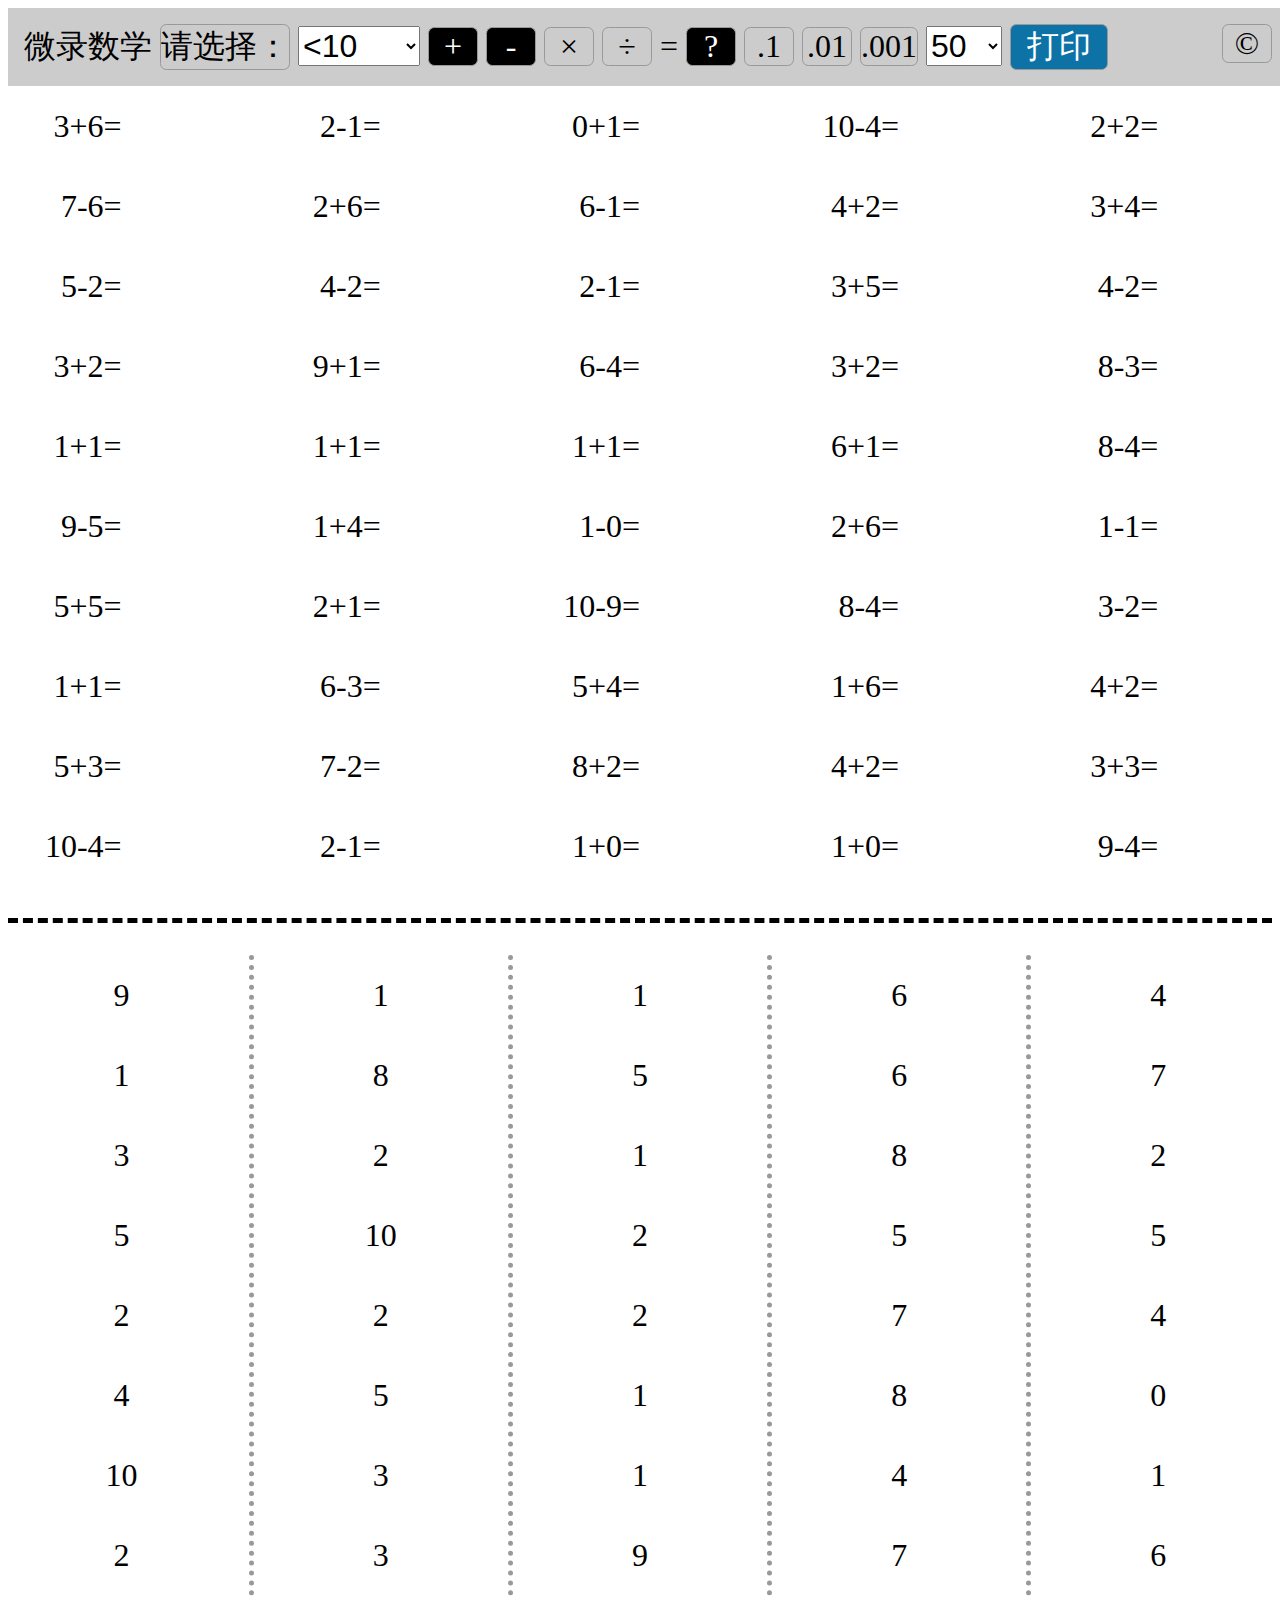
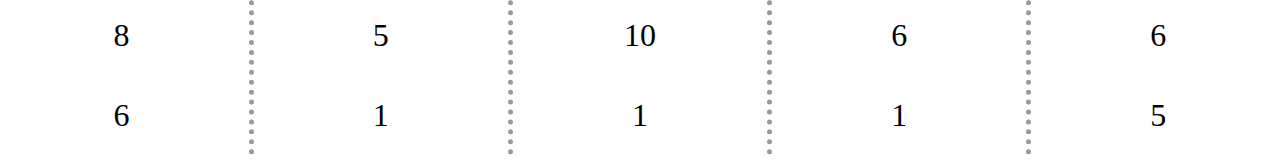
<file: tools/math.html>
<!DOCTYPE html>
<html>
	<head>
		<meta charset="utf-8">
		<title>学数学 - 菜书</title>
        <link rel="shortcut icon" href="/favicon.ico">
		<meta name="description" content="数学题目在线生成工具。"/>
		<script>
			
			/*! jQuery v3.4.1 -ajax,-ajax/jsonp,-ajax/load,-ajax/parseXML,-ajax/script,-ajax/var/location,-ajax/var/nonce,-ajax/var/rquery,-ajax/xhr,-manipulation/_evalUrl,-event/ajax,-effects,-effects/Tween,-effects/animatedSelector | (c) JS Foundation and other contributors | jquery.org/license */
			!function(e,t){"use strict";"object"==typeof module&&"object"==typeof module.exports?module.exports=e.document?t(e,!0):function(e){if(!e.document)throw new Error("jQuery requires a window with a document");return t(e)}:t(e)}("undefined"!=typeof window?window:this,function(g,e){"use strict";var t=[],v=g.document,r=Object.getPrototypeOf,s=t.slice,y=t.concat,u=t.push,i=t.indexOf,n={},o=n.toString,m=n.hasOwnProperty,a=m.toString,l=a.call(Object),b={},x=function(e){return"function"==typeof e&&"number"!=typeof e.nodeType},w=function(e){return null!=e&&e===e.window},c={type:!0,src:!0,nonce:!0,noModule:!0};function C(e,t,n){var r,i,o=(n=n||v).createElement("script");if(o.text=e,t)for(r in c)(i=t[r]||t.getAttribute&&t.getAttribute(r))&&o.setAttribute(r,i);n.head.appendChild(o).parentNode.removeChild(o)}function T(e){return null==e?e+"":"object"==typeof e||"function"==typeof e?n[o.call(e)]||"object":typeof e}var f="3.4.1 -ajax,-ajax/jsonp,-ajax/load,-ajax/parseXML,-ajax/script,-ajax/var/location,-ajax/var/nonce,-ajax/var/rquery,-ajax/xhr,-manipulation/_evalUrl,-event/ajax,-effects,-effects/Tween,-effects/animatedSelector",E=function(e,t){return new E.fn.init(e,t)},d=/^[\s\uFEFF\xA0]+|[\s\uFEFF\xA0]+$/g;function p(e){var t=!!e&&"length"in e&&e.length,n=T(e);return!x(e)&&!w(e)&&("array"===n||0===t||"number"==typeof t&&0<t&&t-1 in e)}E.fn=E.prototype={jquery:f,constructor:E,length:0,toArray:function(){return s.call(this)},get:function(e){return null==e?s.call(this):e<0?this[e+this.length]:this[e]},pushStack:function(e){var t=E.merge(this.constructor(),e);return t.prevObject=this,t},each:function(e){return E.each(this,e)},map:function(n){return this.pushStack(E.map(this,function(e,t){return n.call(e,t,e)}))},slice:function(){return this.pushStack(s.apply(this,arguments))},first:function(){return this.eq(0)},last:function(){return this.eq(-1)},eq:function(e){var t=this.length,n=+e+(e<0?t:0);return this.pushStack(0<=n&&n<t?[this[n]]:[])},end:function(){return this.prevObject||this.constructor()},push:u,sort:t.sort,splice:t.splice},E.extend=E.fn.extend=function(){var e,t,n,r,i,o,a=arguments[0]||{},s=1,u=arguments.length,l=!1;for("boolean"==typeof a&&(l=a,a=arguments[s]||{},s++),"object"==typeof a||x(a)||(a={}),s===u&&(a=this,s--);s<u;s++)if(null!=(e=arguments[s]))for(t in e)r=e[t],"__proto__"!==t&&a!==r&&(l&&r&&(E.isPlainObject(r)||(i=Array.isArray(r)))?(n=a[t],o=i&&!Array.isArray(n)?[]:i||E.isPlainObject(n)?n:{},i=!1,a[t]=E.extend(l,o,r)):void 0!==r&&(a[t]=r));return a},E.extend({expando:"jQuery"+(f+Math.random()).replace(/\D/g,""),isReady:!0,error:function(e){throw new Error(e)},noop:function(){},isPlainObject:function(e){var t,n;return!(!e||"[object Object]"!==o.call(e))&&(!(t=r(e))||"function"==typeof(n=m.call(t,"constructor")&&t.constructor)&&a.call(n)===l)},isEmptyObject:function(e){var t;for(t in e)return!1;return!0},globalEval:function(e,t){C(e,{nonce:t&&t.nonce})},each:function(e,t){var n,r=0;if(p(e)){for(n=e.length;r<n;r++)if(!1===t.call(e[r],r,e[r]))break}else for(r in e)if(!1===t.call(e[r],r,e[r]))break;return e},trim:function(e){return null==e?"":(e+"").replace(d,"")},makeArray:function(e,t){var n=t||[];return null!=e&&(p(Object(e))?E.merge(n,"string"==typeof e?[e]:e):u.call(n,e)),n},inArray:function(e,t,n){return null==t?-1:i.call(t,e,n)},merge:function(e,t){for(var n=+t.length,r=0,i=e.length;r<n;r++)e[i++]=t[r];return e.length=i,e},grep:function(e,t,n){for(var r=[],i=0,o=e.length,a=!n;i<o;i++)!t(e[i],i)!==a&&r.push(e[i]);return r},map:function(e,t,n){var r,i,o=0,a=[];if(p(e))for(r=e.length;o<r;o++)null!=(i=t(e[o],o,n))&&a.push(i);else for(o in e)null!=(i=t(e[o],o,n))&&a.push(i);return y.apply([],a)},guid:1,support:b}),"function"==typeof Symbol&&(E.fn[Symbol.iterator]=t[Symbol.iterator]),E.each("Boolean Number String Function Array Date RegExp Object Error Symbol".split(" "),function(e,t){n["[object "+t+"]"]=t.toLowerCase()});var h=function(n){var e,p,x,o,i,h,f,g,w,u,l,C,T,a,E,v,s,c,y,N="sizzle"+1*new Date,m=n.document,A=0,r=0,d=ue(),b=ue(),k=ue(),S=ue(),D=function(e,t){return e===t&&(l=!0),0},L={}.hasOwnProperty,t=[],j=t.pop,q=t.push,O=t.push,P=t.slice,H=function(e,t){for(var n=0,r=e.length;n<r;n++)if(e[n]===t)return n;return-1},I="checked|selected|async|autofocus|autoplay|controls|defer|disabled|hidden|ismap|loop|multiple|open|readonly|required|scoped",R="[\\x20\\t\\r\\n\\f]",B="(?:\\\\.|[\\w-]|[^\0-\\xa0])+",M="\\["+R+"*("+B+")(?:"+R+"*([*^$|!~]?=)"+R+"*(?:'((?:\\\\.|[^\\\\'])*)'|\"((?:\\\\.|[^\\\\\"])*)\"|("+B+"))|)"+R+"*\\]",W=":("+B+")(?:\\((('((?:\\\\.|[^\\\\'])*)'|\"((?:\\\\.|[^\\\\\"])*)\")|((?:\\\\.|[^\\\\()[\\]]|"+M+")*)|.*)\\)|)",$=new RegExp(R+"+","g"),F=new RegExp("^"+R+"+|((?:^|[^\\\\])(?:\\\\.)*)"+R+"+$","g"),z=new RegExp("^"+R+"*,"+R+"*"),_=new RegExp("^"+R+"*([>+~]|"+R+")"+R+"*"),U=new RegExp(R+"|>"),V=new RegExp(W),X=new RegExp("^"+B+"$"),Q={ID:new RegExp("^#("+B+")"),CLASS:new RegExp("^\\.("+B+")"),TAG:new RegExp("^("+B+"|[*])"),ATTR:new RegExp("^"+M),PSEUDO:new RegExp("^"+W),CHILD:new RegExp("^:(only|first|last|nth|nth-last)-(child|of-type)(?:\\("+R+"*(even|odd|(([+-]|)(\\d*)n|)"+R+"*(?:([+-]|)"+R+"*(\\d+)|))"+R+"*\\)|)","i"),bool:new RegExp("^(?:"+I+")$","i"),needsContext:new RegExp("^"+R+"*[>+~]|:(even|odd|eq|gt|lt|nth|first|last)(?:\\("+R+"*((?:-\\d)?\\d*)"+R+"*\\)|)(?=[^-]|$)","i")},Y=/HTML$/i,G=/^(?:input|select|textarea|button)$/i,K=/^h\d$/i,J=/^[^{]+\{\s*\[native \w/,Z=/^(?:#([\w-]+)|(\w+)|\.([\w-]+))$/,ee=/[+~]/,te=new RegExp("\\\\([\\da-f]{1,6}"+R+"?|("+R+")|.)","ig"),ne=function(e,t,n){var r="0x"+t-65536;return r!=r||n?t:r<0?String.fromCharCode(r+65536):String.fromCharCode(r>>10|55296,1023&r|56320)},re=/([\0-\x1f\x7f]|^-?\d)|^-$|[^\0-\x1f\x7f-\uFFFF\w-]/g,ie=function(e,t){return t?"\0"===e?"\ufffd":e.slice(0,-1)+"\\"+e.charCodeAt(e.length-1).toString(16)+" ":"\\"+e},oe=function(){C()},ae=xe(function(e){return!0===e.disabled&&"fieldset"===e.nodeName.toLowerCase()},{dir:"parentNode",next:"legend"});try{O.apply(t=P.call(m.childNodes),m.childNodes),t[m.childNodes.length].nodeType}catch(e){O={apply:t.length?function(e,t){q.apply(e,P.call(t))}:function(e,t){var n=e.length,r=0;while(e[n++]=t[r++]);e.length=n-1}}}function se(t,e,n,r){var i,o,a,s,u,l,c,f=e&&e.ownerDocument,d=e?e.nodeType:9;if(n=n||[],"string"!=typeof t||!t||1!==d&&9!==d&&11!==d)return n;if(!r&&((e?e.ownerDocument||e:m)!==T&&C(e),e=e||T,E)){if(11!==d&&(u=Z.exec(t)))if(i=u[1]){if(9===d){if(!(a=e.getElementById(i)))return n;if(a.id===i)return n.push(a),n}else if(f&&(a=f.getElementById(i))&&y(e,a)&&a.id===i)return n.push(a),n}else{if(u[2])return O.apply(n,e.getElementsByTagName(t)),n;if((i=u[3])&&p.getElementsByClassName&&e.getElementsByClassName)return O.apply(n,e.getElementsByClassName(i)),n}if(p.qsa&&!S[t+" "]&&(!v||!v.test(t))&&(1!==d||"object"!==e.nodeName.toLowerCase())){if(c=t,f=e,1===d&&U.test(t)){(s=e.getAttribute("id"))?s=s.replace(re,ie):e.setAttribute("id",s=N),o=(l=h(t)).length;while(o--)l[o]="#"+s+" "+be(l[o]);c=l.join(","),f=ee.test(t)&&ye(e.parentNode)||e}try{return O.apply(n,f.querySelectorAll(c)),n}catch(e){S(t,!0)}finally{s===N&&e.removeAttribute("id")}}}return g(t.replace(F,"$1"),e,n,r)}function ue(){var r=[];return function e(t,n){return r.push(t+" ")>x.cacheLength&&delete e[r.shift()],e[t+" "]=n}}function le(e){return e[N]=!0,e}function ce(e){var t=T.createElement("fieldset");try{return!!e(t)}catch(e){return!1}finally{t.parentNode&&t.parentNode.removeChild(t),t=null}}function fe(e,t){var n=e.split("|"),r=n.length;while(r--)x.attrHandle[n[r]]=t}function de(e,t){var n=t&&e,r=n&&1===e.nodeType&&1===t.nodeType&&e.sourceIndex-t.sourceIndex;if(r)return r;if(n)while(n=n.nextSibling)if(n===t)return-1;return e?1:-1}function pe(t){return function(e){return"input"===e.nodeName.toLowerCase()&&e.type===t}}function he(n){return function(e){var t=e.nodeName.toLowerCase();return("input"===t||"button"===t)&&e.type===n}}function ge(t){return function(e){return"form"in e?e.parentNode&&!1===e.disabled?"label"in e?"label"in e.parentNode?e.parentNode.disabled===t:e.disabled===t:e.isDisabled===t||e.isDisabled!==!t&&ae(e)===t:e.disabled===t:"label"in e&&e.disabled===t}}function ve(a){return le(function(o){return o=+o,le(function(e,t){var n,r=a([],e.length,o),i=r.length;while(i--)e[n=r[i]]&&(e[n]=!(t[n]=e[n]))})})}function ye(e){return e&&"undefined"!=typeof e.getElementsByTagName&&e}for(e in p=se.support={},i=se.isXML=function(e){var t=e.namespaceURI,n=(e.ownerDocument||e).documentElement;return!Y.test(t||n&&n.nodeName||"HTML")},C=se.setDocument=function(e){var t,n,r=e?e.ownerDocument||e:m;return r!==T&&9===r.nodeType&&r.documentElement&&(a=(T=r).documentElement,E=!i(T),m!==T&&(n=T.defaultView)&&n.top!==n&&(n.addEventListener?n.addEventListener("unload",oe,!1):n.attachEvent&&n.attachEvent("onunload",oe)),p.attributes=ce(function(e){return e.className="i",!e.getAttribute("className")}),p.getElementsByTagName=ce(function(e){return e.appendChild(T.createComment("")),!e.getElementsByTagName("*").length}),p.getElementsByClassName=J.test(T.getElementsByClassName),p.getById=ce(function(e){return a.appendChild(e).id=N,!T.getElementsByName||!T.getElementsByName(N).length}),p.getById?(x.filter.ID=function(e){var t=e.replace(te,ne);return function(e){return e.getAttribute("id")===t}},x.find.ID=function(e,t){if("undefined"!=typeof t.getElementById&&E){var n=t.getElementById(e);return n?[n]:[]}}):(x.filter.ID=function(e){var n=e.replace(te,ne);return function(e){var t="undefined"!=typeof e.getAttributeNode&&e.getAttributeNode("id");return t&&t.value===n}},x.find.ID=function(e,t){if("undefined"!=typeof t.getElementById&&E){var n,r,i,o=t.getElementById(e);if(o){if((n=o.getAttributeNode("id"))&&n.value===e)return[o];i=t.getElementsByName(e),r=0;while(o=i[r++])if((n=o.getAttributeNode("id"))&&n.value===e)return[o]}return[]}}),x.find.TAG=p.getElementsByTagName?function(e,t){return"undefined"!=typeof t.getElementsByTagName?t.getElementsByTagName(e):p.qsa?t.querySelectorAll(e):void 0}:function(e,t){var n,r=[],i=0,o=t.getElementsByTagName(e);if("*"===e){while(n=o[i++])1===n.nodeType&&r.push(n);return r}return o},x.find.CLASS=p.getElementsByClassName&&function(e,t){if("undefined"!=typeof t.getElementsByClassName&&E)return t.getElementsByClassName(e)},s=[],v=[],(p.qsa=J.test(T.querySelectorAll))&&(ce(function(e){a.appendChild(e).innerHTML="<a id='"+N+"'></a><select id='"+N+"-\r\\' msallowcapture=''><option selected=''></option></select>",e.querySelectorAll("[msallowcapture^='']").length&&v.push("[*^$]="+R+"*(?:''|\"\")"),e.querySelectorAll("[selected]").length||v.push("\\["+R+"*(?:value|"+I+")"),e.querySelectorAll("[id~="+N+"-]").length||v.push("~="),e.querySelectorAll(":checked").length||v.push(":checked"),e.querySelectorAll("a#"+N+"+*").length||v.push(".#.+[+~]")}),ce(function(e){e.innerHTML="<a href='' disabled='disabled'></a><select disabled='disabled'><option/></select>";var t=T.createElement("input");t.setAttribute("type","hidden"),e.appendChild(t).setAttribute("name","D"),e.querySelectorAll("[name=d]").length&&v.push("name"+R+"*[*^$|!~]?="),2!==e.querySelectorAll(":enabled").length&&v.push(":enabled",":disabled"),a.appendChild(e).disabled=!0,2!==e.querySelectorAll(":disabled").length&&v.push(":enabled",":disabled"),e.querySelectorAll("*,:x"),v.push(",.*:")})),(p.matchesSelector=J.test(c=a.matches||a.webkitMatchesSelector||a.mozMatchesSelector||a.oMatchesSelector||a.msMatchesSelector))&&ce(function(e){p.disconnectedMatch=c.call(e,"*"),c.call(e,"[s!='']:x"),s.push("!=",W)}),v=v.length&&new RegExp(v.join("|")),s=s.length&&new RegExp(s.join("|")),t=J.test(a.compareDocumentPosition),y=t||J.test(a.contains)?function(e,t){var n=9===e.nodeType?e.documentElement:e,r=t&&t.parentNode;return e===r||!(!r||1!==r.nodeType||!(n.contains?n.contains(r):e.compareDocumentPosition&&16&e.compareDocumentPosition(r)))}:function(e,t){if(t)while(t=t.parentNode)if(t===e)return!0;return!1},D=t?function(e,t){if(e===t)return l=!0,0;var n=!e.compareDocumentPosition-!t.compareDocumentPosition;return n||(1&(n=(e.ownerDocument||e)===(t.ownerDocument||t)?e.compareDocumentPosition(t):1)||!p.sortDetached&&t.compareDocumentPosition(e)===n?e===T||e.ownerDocument===m&&y(m,e)?-1:t===T||t.ownerDocument===m&&y(m,t)?1:u?H(u,e)-H(u,t):0:4&n?-1:1)}:function(e,t){if(e===t)return l=!0,0;var n,r=0,i=e.parentNode,o=t.parentNode,a=[e],s=[t];if(!i||!o)return e===T?-1:t===T?1:i?-1:o?1:u?H(u,e)-H(u,t):0;if(i===o)return de(e,t);n=e;while(n=n.parentNode)a.unshift(n);n=t;while(n=n.parentNode)s.unshift(n);while(a[r]===s[r])r++;return r?de(a[r],s[r]):a[r]===m?-1:s[r]===m?1:0}),T},se.matches=function(e,t){return se(e,null,null,t)},se.matchesSelector=function(e,t){if((e.ownerDocument||e)!==T&&C(e),p.matchesSelector&&E&&!S[t+" "]&&(!s||!s.test(t))&&(!v||!v.test(t)))try{var n=c.call(e,t);if(n||p.disconnectedMatch||e.document&&11!==e.document.nodeType)return n}catch(e){S(t,!0)}return 0<se(t,T,null,[e]).length},se.contains=function(e,t){return(e.ownerDocument||e)!==T&&C(e),y(e,t)},se.attr=function(e,t){(e.ownerDocument||e)!==T&&C(e);var n=x.attrHandle[t.toLowerCase()],r=n&&L.call(x.attrHandle,t.toLowerCase())?n(e,t,!E):void 0;return void 0!==r?r:p.attributes||!E?e.getAttribute(t):(r=e.getAttributeNode(t))&&r.specified?r.value:null},se.escape=function(e){return(e+"").replace(re,ie)},se.error=function(e){throw new Error("Syntax error, unrecognized expression: "+e)},se.uniqueSort=function(e){var t,n=[],r=0,i=0;if(l=!p.detectDuplicates,u=!p.sortStable&&e.slice(0),e.sort(D),l){while(t=e[i++])t===e[i]&&(r=n.push(i));while(r--)e.splice(n[r],1)}return u=null,e},o=se.getText=function(e){var t,n="",r=0,i=e.nodeType;if(i){if(1===i||9===i||11===i){if("string"==typeof e.textContent)return e.textContent;for(e=e.firstChild;e;e=e.nextSibling)n+=o(e)}else if(3===i||4===i)return e.nodeValue}else while(t=e[r++])n+=o(t);return n},(x=se.selectors={cacheLength:50,createPseudo:le,match:Q,attrHandle:{},find:{},relative:{">":{dir:"parentNode",first:!0}," ":{dir:"parentNode"},"+":{dir:"previousSibling",first:!0},"~":{dir:"previousSibling"}},preFilter:{ATTR:function(e){return e[1]=e[1].replace(te,ne),e[3]=(e[3]||e[4]||e[5]||"").replace(te,ne),"~="===e[2]&&(e[3]=" "+e[3]+" "),e.slice(0,4)},CHILD:function(e){return e[1]=e[1].toLowerCase(),"nth"===e[1].slice(0,3)?(e[3]||se.error(e[0]),e[4]=+(e[4]?e[5]+(e[6]||1):2*("even"===e[3]||"odd"===e[3])),e[5]=+(e[7]+e[8]||"odd"===e[3])):e[3]&&se.error(e[0]),e},PSEUDO:function(e){var t,n=!e[6]&&e[2];return Q.CHILD.test(e[0])?null:(e[3]?e[2]=e[4]||e[5]||"":n&&V.test(n)&&(t=h(n,!0))&&(t=n.indexOf(")",n.length-t)-n.length)&&(e[0]=e[0].slice(0,t),e[2]=n.slice(0,t)),e.slice(0,3))}},filter:{TAG:function(e){var t=e.replace(te,ne).toLowerCase();return"*"===e?function(){return!0}:function(e){return e.nodeName&&e.nodeName.toLowerCase()===t}},CLASS:function(e){var t=d[e+" "];return t||(t=new RegExp("(^|"+R+")"+e+"("+R+"|$)"))&&d(e,function(e){return t.test("string"==typeof e.className&&e.className||"undefined"!=typeof e.getAttribute&&e.getAttribute("class")||"")})},ATTR:function(n,r,i){return function(e){var t=se.attr(e,n);return null==t?"!="===r:!r||(t+="","="===r?t===i:"!="===r?t!==i:"^="===r?i&&0===t.indexOf(i):"*="===r?i&&-1<t.indexOf(i):"$="===r?i&&t.slice(-i.length)===i:"~="===r?-1<(" "+t.replace($," ")+" ").indexOf(i):"|="===r&&(t===i||t.slice(0,i.length+1)===i+"-"))}},CHILD:function(h,e,t,g,v){var y="nth"!==h.slice(0,3),m="last"!==h.slice(-4),b="of-type"===e;return 1===g&&0===v?function(e){return!!e.parentNode}:function(e,t,n){var r,i,o,a,s,u,l=y!==m?"nextSibling":"previousSibling",c=e.parentNode,f=b&&e.nodeName.toLowerCase(),d=!n&&!b,p=!1;if(c){if(y){while(l){a=e;while(a=a[l])if(b?a.nodeName.toLowerCase()===f:1===a.nodeType)return!1;u=l="only"===h&&!u&&"nextSibling"}return!0}if(u=[m?c.firstChild:c.lastChild],m&&d){p=(s=(r=(i=(o=(a=c)[N]||(a[N]={}))[a.uniqueID]||(o[a.uniqueID]={}))[h]||[])[0]===A&&r[1])&&r[2],a=s&&c.childNodes[s];while(a=++s&&a&&a[l]||(p=s=0)||u.pop())if(1===a.nodeType&&++p&&a===e){i[h]=[A,s,p];break}}else if(d&&(p=s=(r=(i=(o=(a=e)[N]||(a[N]={}))[a.uniqueID]||(o[a.uniqueID]={}))[h]||[])[0]===A&&r[1]),!1===p)while(a=++s&&a&&a[l]||(p=s=0)||u.pop())if((b?a.nodeName.toLowerCase()===f:1===a.nodeType)&&++p&&(d&&((i=(o=a[N]||(a[N]={}))[a.uniqueID]||(o[a.uniqueID]={}))[h]=[A,p]),a===e))break;return(p-=v)===g||p%g==0&&0<=p/g}}},PSEUDO:function(e,o){var t,a=x.pseudos[e]||x.setFilters[e.toLowerCase()]||se.error("unsupported pseudo: "+e);return a[N]?a(o):1<a.length?(t=[e,e,"",o],x.setFilters.hasOwnProperty(e.toLowerCase())?le(function(e,t){var n,r=a(e,o),i=r.length;while(i--)e[n=H(e,r[i])]=!(t[n]=r[i])}):function(e){return a(e,0,t)}):a}},pseudos:{not:le(function(e){var r=[],i=[],s=f(e.replace(F,"$1"));return s[N]?le(function(e,t,n,r){var i,o=s(e,null,r,[]),a=e.length;while(a--)(i=o[a])&&(e[a]=!(t[a]=i))}):function(e,t,n){return r[0]=e,s(r,null,n,i),r[0]=null,!i.pop()}}),has:le(function(t){return function(e){return 0<se(t,e).length}}),contains:le(function(t){return t=t.replace(te,ne),function(e){return-1<(e.textContent||o(e)).indexOf(t)}}),lang:le(function(n){return X.test(n||"")||se.error("unsupported lang: "+n),n=n.replace(te,ne).toLowerCase(),function(e){var t;do{if(t=E?e.lang:e.getAttribute("xml:lang")||e.getAttribute("lang"))return(t=t.toLowerCase())===n||0===t.indexOf(n+"-")}while((e=e.parentNode)&&1===e.nodeType);return!1}}),target:function(e){var t=n.location&&n.location.hash;return t&&t.slice(1)===e.id},root:function(e){return e===a},focus:function(e){return e===T.activeElement&&(!T.hasFocus||T.hasFocus())&&!!(e.type||e.href||~e.tabIndex)},enabled:ge(!1),disabled:ge(!0),checked:function(e){var t=e.nodeName.toLowerCase();return"input"===t&&!!e.checked||"option"===t&&!!e.selected},selected:function(e){return e.parentNode&&e.parentNode.selectedIndex,!0===e.selected},empty:function(e){for(e=e.firstChild;e;e=e.nextSibling)if(e.nodeType<6)return!1;return!0},parent:function(e){return!x.pseudos.empty(e)},header:function(e){return K.test(e.nodeName)},input:function(e){return G.test(e.nodeName)},button:function(e){var t=e.nodeName.toLowerCase();return"input"===t&&"button"===e.type||"button"===t},text:function(e){var t;return"input"===e.nodeName.toLowerCase()&&"text"===e.type&&(null==(t=e.getAttribute("type"))||"text"===t.toLowerCase())},first:ve(function(){return[0]}),last:ve(function(e,t){return[t-1]}),eq:ve(function(e,t,n){return[n<0?n+t:n]}),even:ve(function(e,t){for(var n=0;n<t;n+=2)e.push(n);return e}),odd:ve(function(e,t){for(var n=1;n<t;n+=2)e.push(n);return e}),lt:ve(function(e,t,n){for(var r=n<0?n+t:t<n?t:n;0<=--r;)e.push(r);return e}),gt:ve(function(e,t,n){for(var r=n<0?n+t:n;++r<t;)e.push(r);return e})}}).pseudos.nth=x.pseudos.eq,{radio:!0,checkbox:!0,file:!0,password:!0,image:!0})x.pseudos[e]=pe(e);for(e in{submit:!0,reset:!0})x.pseudos[e]=he(e);function me(){}function be(e){for(var t=0,n=e.length,r="";t<n;t++)r+=e[t].value;return r}function xe(s,e,t){var u=e.dir,l=e.next,c=l||u,f=t&&"parentNode"===c,d=r++;return e.first?function(e,t,n){while(e=e[u])if(1===e.nodeType||f)return s(e,t,n);return!1}:function(e,t,n){var r,i,o,a=[A,d];if(n){while(e=e[u])if((1===e.nodeType||f)&&s(e,t,n))return!0}else while(e=e[u])if(1===e.nodeType||f)if(i=(o=e[N]||(e[N]={}))[e.uniqueID]||(o[e.uniqueID]={}),l&&l===e.nodeName.toLowerCase())e=e[u]||e;else{if((r=i[c])&&r[0]===A&&r[1]===d)return a[2]=r[2];if((i[c]=a)[2]=s(e,t,n))return!0}return!1}}function we(i){return 1<i.length?function(e,t,n){var r=i.length;while(r--)if(!i[r](e,t,n))return!1;return!0}:i[0]}function Ce(e,t,n,r,i){for(var o,a=[],s=0,u=e.length,l=null!=t;s<u;s++)(o=e[s])&&(n&&!n(o,r,i)||(a.push(o),l&&t.push(s)));return a}function Te(p,h,g,v,y,e){return v&&!v[N]&&(v=Te(v)),y&&!y[N]&&(y=Te(y,e)),le(function(e,t,n,r){var i,o,a,s=[],u=[],l=t.length,c=e||function(e,t,n){for(var r=0,i=t.length;r<i;r++)se(e,t[r],n);return n}(h||"*",n.nodeType?[n]:n,[]),f=!p||!e&&h?c:Ce(c,s,p,n,r),d=g?y||(e?p:l||v)?[]:t:f;if(g&&g(f,d,n,r),v){i=Ce(d,u),v(i,[],n,r),o=i.length;while(o--)(a=i[o])&&(d[u[o]]=!(f[u[o]]=a))}if(e){if(y||p){if(y){i=[],o=d.length;while(o--)(a=d[o])&&i.push(f[o]=a);y(null,d=[],i,r)}o=d.length;while(o--)(a=d[o])&&-1<(i=y?H(e,a):s[o])&&(e[i]=!(t[i]=a))}}else d=Ce(d===t?d.splice(l,d.length):d),y?y(null,t,d,r):O.apply(t,d)})}function Ee(e){for(var i,t,n,r=e.length,o=x.relative[e[0].type],a=o||x.relative[" "],s=o?1:0,u=xe(function(e){return e===i},a,!0),l=xe(function(e){return-1<H(i,e)},a,!0),c=[function(e,t,n){var r=!o&&(n||t!==w)||((i=t).nodeType?u(e,t,n):l(e,t,n));return i=null,r}];s<r;s++)if(t=x.relative[e[s].type])c=[xe(we(c),t)];else{if((t=x.filter[e[s].type].apply(null,e[s].matches))[N]){for(n=++s;n<r;n++)if(x.relative[e[n].type])break;return Te(1<s&&we(c),1<s&&be(e.slice(0,s-1).concat({value:" "===e[s-2].type?"*":""})).replace(F,"$1"),t,s<n&&Ee(e.slice(s,n)),n<r&&Ee(e=e.slice(n)),n<r&&be(e))}c.push(t)}return we(c)}return me.prototype=x.filters=x.pseudos,x.setFilters=new me,h=se.tokenize=function(e,t){var n,r,i,o,a,s,u,l=b[e+" "];if(l)return t?0:l.slice(0);a=e,s=[],u=x.preFilter;while(a){for(o in n&&!(r=z.exec(a))||(r&&(a=a.slice(r[0].length)||a),s.push(i=[])),n=!1,(r=_.exec(a))&&(n=r.shift(),i.push({value:n,type:r[0].replace(F," ")}),a=a.slice(n.length)),x.filter)!(r=Q[o].exec(a))||u[o]&&!(r=u[o](r))||(n=r.shift(),i.push({value:n,type:o,matches:r}),a=a.slice(n.length));if(!n)break}return t?a.length:a?se.error(e):b(e,s).slice(0)},f=se.compile=function(e,t){var n,v,y,m,b,r,i=[],o=[],a=k[e+" "];if(!a){t||(t=h(e)),n=t.length;while(n--)(a=Ee(t[n]))[N]?i.push(a):o.push(a);(a=k(e,(v=o,m=0<(y=i).length,b=0<v.length,r=function(e,t,n,r,i){var o,a,s,u=0,l="0",c=e&&[],f=[],d=w,p=e||b&&x.find.TAG("*",i),h=A+=null==d?1:Math.random()||.1,g=p.length;for(i&&(w=t===T||t||i);l!==g&&null!=(o=p[l]);l++){if(b&&o){a=0,t||o.ownerDocument===T||(C(o),n=!E);while(s=v[a++])if(s(o,t||T,n)){r.push(o);break}i&&(A=h)}m&&((o=!s&&o)&&u--,e&&c.push(o))}if(u+=l,m&&l!==u){a=0;while(s=y[a++])s(c,f,t,n);if(e){if(0<u)while(l--)c[l]||f[l]||(f[l]=j.call(r));f=Ce(f)}O.apply(r,f),i&&!e&&0<f.length&&1<u+y.length&&se.uniqueSort(r)}return i&&(A=h,w=d),c},m?le(r):r))).selector=e}return a},g=se.select=function(e,t,n,r){var i,o,a,s,u,l="function"==typeof e&&e,c=!r&&h(e=l.selector||e);if(n=n||[],1===c.length){if(2<(o=c[0]=c[0].slice(0)).length&&"ID"===(a=o[0]).type&&9===t.nodeType&&E&&x.relative[o[1].type]){if(!(t=(x.find.ID(a.matches[0].replace(te,ne),t)||[])[0]))return n;l&&(t=t.parentNode),e=e.slice(o.shift().value.length)}i=Q.needsContext.test(e)?0:o.length;while(i--){if(a=o[i],x.relative[s=a.type])break;if((u=x.find[s])&&(r=u(a.matches[0].replace(te,ne),ee.test(o[0].type)&&ye(t.parentNode)||t))){if(o.splice(i,1),!(e=r.length&&be(o)))return O.apply(n,r),n;break}}}return(l||f(e,c))(r,t,!E,n,!t||ee.test(e)&&ye(t.parentNode)||t),n},p.sortStable=N.split("").sort(D).join("")===N,p.detectDuplicates=!!l,C(),p.sortDetached=ce(function(e){return 1&e.compareDocumentPosition(T.createElement("fieldset"))}),ce(function(e){return e.innerHTML="<a href='#'></a>","#"===e.firstChild.getAttribute("href")})||fe("type|href|height|width",function(e,t,n){if(!n)return e.getAttribute(t,"type"===t.toLowerCase()?1:2)}),p.attributes&&ce(function(e){return e.innerHTML="<input/>",e.firstChild.setAttribute("value",""),""===e.firstChild.getAttribute("value")})||fe("value",function(e,t,n){if(!n&&"input"===e.nodeName.toLowerCase())return e.defaultValue}),ce(function(e){return null==e.getAttribute("disabled")})||fe(I,function(e,t,n){var r;if(!n)return!0===e[t]?t.toLowerCase():(r=e.getAttributeNode(t))&&r.specified?r.value:null}),se}(g);E.find=h,E.expr=h.selectors,E.expr[":"]=E.expr.pseudos,E.uniqueSort=E.unique=h.uniqueSort,E.text=h.getText,E.isXMLDoc=h.isXML,E.contains=h.contains,E.escapeSelector=h.escape;var N=function(e,t,n){var r=[],i=void 0!==n;while((e=e[t])&&9!==e.nodeType)if(1===e.nodeType){if(i&&E(e).is(n))break;r.push(e)}return r},A=function(e,t){for(var n=[];e;e=e.nextSibling)1===e.nodeType&&e!==t&&n.push(e);return n},k=E.expr.match.needsContext;function S(e,t){return e.nodeName&&e.nodeName.toLowerCase()===t.toLowerCase()}var D=/^<([a-z][^\/\0>:\x20\t\r\n\f]*)[\x20\t\r\n\f]*\/?>(?:<\/\1>|)$/i;function L(e,n,r){return x(n)?E.grep(e,function(e,t){return!!n.call(e,t,e)!==r}):n.nodeType?E.grep(e,function(e){return e===n!==r}):"string"!=typeof n?E.grep(e,function(e){return-1<i.call(n,e)!==r}):E.filter(n,e,r)}E.filter=function(e,t,n){var r=t[0];return n&&(e=":not("+e+")"),1===t.length&&1===r.nodeType?E.find.matchesSelector(r,e)?[r]:[]:E.find.matches(e,E.grep(t,function(e){return 1===e.nodeType}))},E.fn.extend({find:function(e){var t,n,r=this.length,i=this;if("string"!=typeof e)return this.pushStack(E(e).filter(function(){for(t=0;t<r;t++)if(E.contains(i[t],this))return!0}));for(n=this.pushStack([]),t=0;t<r;t++)E.find(e,i[t],n);return 1<r?E.uniqueSort(n):n},filter:function(e){return this.pushStack(L(this,e||[],!1))},not:function(e){return this.pushStack(L(this,e||[],!0))},is:function(e){return!!L(this,"string"==typeof e&&k.test(e)?E(e):e||[],!1).length}});var j,q=/^(?:\s*(<[\w\W]+>)[^>]*|#([\w-]+))$/;(E.fn.init=function(e,t,n){var r,i;if(!e)return this;if(n=n||j,"string"==typeof e){if(!(r="<"===e[0]&&">"===e[e.length-1]&&3<=e.length?[null,e,null]:q.exec(e))||!r[1]&&t)return!t||t.jquery?(t||n).find(e):this.constructor(t).find(e);if(r[1]){if(t=t instanceof E?t[0]:t,E.merge(this,E.parseHTML(r[1],t&&t.nodeType?t.ownerDocument||t:v,!0)),D.test(r[1])&&E.isPlainObject(t))for(r in t)x(this[r])?this[r](t[r]):this.attr(r,t[r]);return this}return(i=v.getElementById(r[2]))&&(this[0]=i,this.length=1),this}return e.nodeType?(this[0]=e,this.length=1,this):x(e)?void 0!==n.ready?n.ready(e):e(E):E.makeArray(e,this)}).prototype=E.fn,j=E(v);var O=/^(?:parents|prev(?:Until|All))/,P={children:!0,contents:!0,next:!0,prev:!0};function H(e,t){while((e=e[t])&&1!==e.nodeType);return e}E.fn.extend({has:function(e){var t=E(e,this),n=t.length;return this.filter(function(){for(var e=0;e<n;e++)if(E.contains(this,t[e]))return!0})},closest:function(e,t){var n,r=0,i=this.length,o=[],a="string"!=typeof e&&E(e);if(!k.test(e))for(;r<i;r++)for(n=this[r];n&&n!==t;n=n.parentNode)if(n.nodeType<11&&(a?-1<a.index(n):1===n.nodeType&&E.find.matchesSelector(n,e))){o.push(n);break}return this.pushStack(1<o.length?E.uniqueSort(o):o)},index:function(e){return e?"string"==typeof e?i.call(E(e),this[0]):i.call(this,e.jquery?e[0]:e):this[0]&&this[0].parentNode?this.first().prevAll().length:-1},add:function(e,t){return this.pushStack(E.uniqueSort(E.merge(this.get(),E(e,t))))},addBack:function(e){return this.add(null==e?this.prevObject:this.prevObject.filter(e))}}),E.each({parent:function(e){var t=e.parentNode;return t&&11!==t.nodeType?t:null},parents:function(e){return N(e,"parentNode")},parentsUntil:function(e,t,n){return N(e,"parentNode",n)},next:function(e){return H(e,"nextSibling")},prev:function(e){return H(e,"previousSibling")},nextAll:function(e){return N(e,"nextSibling")},prevAll:function(e){return N(e,"previousSibling")},nextUntil:function(e,t,n){return N(e,"nextSibling",n)},prevUntil:function(e,t,n){return N(e,"previousSibling",n)},siblings:function(e){return A((e.parentNode||{}).firstChild,e)},children:function(e){return A(e.firstChild)},contents:function(e){return"undefined"!=typeof e.contentDocument?e.contentDocument:(S(e,"template")&&(e=e.content||e),E.merge([],e.childNodes))}},function(r,i){E.fn[r]=function(e,t){var n=E.map(this,i,e);return"Until"!==r.slice(-5)&&(t=e),t&&"string"==typeof t&&(n=E.filter(t,n)),1<this.length&&(P[r]||E.uniqueSort(n),O.test(r)&&n.reverse()),this.pushStack(n)}});var I=/[^\x20\t\r\n\f]+/g;function R(e){return e}function B(e){throw e}function M(e,t,n,r){var i;try{e&&x(i=e.promise)?i.call(e).done(t).fail(n):e&&x(i=e.then)?i.call(e,t,n):t.apply(void 0,[e].slice(r))}catch(e){n.apply(void 0,[e])}}E.Callbacks=function(r){var e,n;r="string"==typeof r?(e=r,n={},E.each(e.match(I)||[],function(e,t){n[t]=!0}),n):E.extend({},r);var i,t,o,a,s=[],u=[],l=-1,c=function(){for(a=a||r.once,o=i=!0;u.length;l=-1){t=u.shift();while(++l<s.length)!1===s[l].apply(t[0],t[1])&&r.stopOnFalse&&(l=s.length,t=!1)}r.memory||(t=!1),i=!1,a&&(s=t?[]:"")},f={add:function(){return s&&(t&&!i&&(l=s.length-1,u.push(t)),function n(e){E.each(e,function(e,t){x(t)?r.unique&&f.has(t)||s.push(t):t&&t.length&&"string"!==T(t)&&n(t)})}(arguments),t&&!i&&c()),this},remove:function(){return E.each(arguments,function(e,t){var n;while(-1<(n=E.inArray(t,s,n)))s.splice(n,1),n<=l&&l--}),this},has:function(e){return e?-1<E.inArray(e,s):0<s.length},empty:function(){return s&&(s=[]),this},disable:function(){return a=u=[],s=t="",this},disabled:function(){return!s},lock:function(){return a=u=[],t||i||(s=t=""),this},locked:function(){return!!a},fireWith:function(e,t){return a||(t=[e,(t=t||[]).slice?t.slice():t],u.push(t),i||c()),this},fire:function(){return f.fireWith(this,arguments),this},fired:function(){return!!o}};return f},E.extend({Deferred:function(e){var o=[["notify","progress",E.Callbacks("memory"),E.Callbacks("memory"),2],["resolve","done",E.Callbacks("once memory"),E.Callbacks("once memory"),0,"resolved"],["reject","fail",E.Callbacks("once memory"),E.Callbacks("once memory"),1,"rejected"]],i="pending",a={state:function(){return i},always:function(){return s.done(arguments).fail(arguments),this},"catch":function(e){return a.then(null,e)},pipe:function(){var i=arguments;return E.Deferred(function(r){E.each(o,function(e,t){var n=x(i[t[4]])&&i[t[4]];s[t[1]](function(){var e=n&&n.apply(this,arguments);e&&x(e.promise)?e.promise().progress(r.notify).done(r.resolve).fail(r.reject):r[t[0]+"With"](this,n?[e]:arguments)})}),i=null}).promise()},then:function(t,n,r){var u=0;function l(i,o,a,s){return function(){var n=this,r=arguments,e=function(){var e,t;if(!(i<u)){if((e=a.apply(n,r))===o.promise())throw new TypeError("Thenable self-resolution");t=e&&("object"==typeof e||"function"==typeof e)&&e.then,x(t)?s?t.call(e,l(u,o,R,s),l(u,o,B,s)):(u++,t.call(e,l(u,o,R,s),l(u,o,B,s),l(u,o,R,o.notifyWith))):(a!==R&&(n=void 0,r=[e]),(s||o.resolveWith)(n,r))}},t=s?e:function(){try{e()}catch(e){E.Deferred.exceptionHook&&E.Deferred.exceptionHook(e,t.stackTrace),u<=i+1&&(a!==B&&(n=void 0,r=[e]),o.rejectWith(n,r))}};i?t():(E.Deferred.getStackHook&&(t.stackTrace=E.Deferred.getStackHook()),g.setTimeout(t))}}return E.Deferred(function(e){o[0][3].add(l(0,e,x(r)?r:R,e.notifyWith)),o[1][3].add(l(0,e,x(t)?t:R)),o[2][3].add(l(0,e,x(n)?n:B))}).promise()},promise:function(e){return null!=e?E.extend(e,a):a}},s={};return E.each(o,function(e,t){var n=t[2],r=t[5];a[t[1]]=n.add,r&&n.add(function(){i=r},o[3-e][2].disable,o[3-e][3].disable,o[0][2].lock,o[0][3].lock),n.add(t[3].fire),s[t[0]]=function(){return s[t[0]+"With"](this===s?void 0:this,arguments),this},s[t[0]+"With"]=n.fireWith}),a.promise(s),e&&e.call(s,s),s},when:function(e){var n=arguments.length,t=n,r=Array(t),i=s.call(arguments),o=E.Deferred(),a=function(t){return function(e){r[t]=this,i[t]=1<arguments.length?s.call(arguments):e,--n||o.resolveWith(r,i)}};if(n<=1&&(M(e,o.done(a(t)).resolve,o.reject,!n),"pending"===o.state()||x(i[t]&&i[t].then)))return o.then();while(t--)M(i[t],a(t),o.reject);return o.promise()}});var W=/^(Eval|Internal|Range|Reference|Syntax|Type|URI)Error$/;E.Deferred.exceptionHook=function(e,t){g.console&&g.console.warn&&e&&W.test(e.name)&&g.console.warn("jQuery.Deferred exception: "+e.message,e.stack,t)},E.readyException=function(e){g.setTimeout(function(){throw e})};var $=E.Deferred();function F(){v.removeEventListener("DOMContentLoaded",F),g.removeEventListener("load",F),E.ready()}E.fn.ready=function(e){return $.then(e)["catch"](function(e){E.readyException(e)}),this},E.extend({isReady:!1,readyWait:1,ready:function(e){(!0===e?--E.readyWait:E.isReady)||(E.isReady=!0)!==e&&0<--E.readyWait||$.resolveWith(v,[E])}}),E.ready.then=$.then,"complete"===v.readyState||"loading"!==v.readyState&&!v.documentElement.doScroll?g.setTimeout(E.ready):(v.addEventListener("DOMContentLoaded",F),g.addEventListener("load",F));var z=function(e,t,n,r,i,o,a){var s=0,u=e.length,l=null==n;if("object"===T(n))for(s in i=!0,n)z(e,t,s,n[s],!0,o,a);else if(void 0!==r&&(i=!0,x(r)||(a=!0),l&&(a?(t.call(e,r),t=null):(l=t,t=function(e,t,n){return l.call(E(e),n)})),t))for(;s<u;s++)t(e[s],n,a?r:r.call(e[s],s,t(e[s],n)));return i?e:l?t.call(e):u?t(e[0],n):o},_=/^-ms-/,U=/-([a-z])/g;function V(e,t){return t.toUpperCase()}function X(e){return e.replace(_,"ms-").replace(U,V)}var Q=function(e){return 1===e.nodeType||9===e.nodeType||!+e.nodeType};function Y(){this.expando=E.expando+Y.uid++}Y.uid=1,Y.prototype={cache:function(e){var t=e[this.expando];return t||(t={},Q(e)&&(e.nodeType?e[this.expando]=t:Object.defineProperty(e,this.expando,{value:t,configurable:!0}))),t},set:function(e,t,n){var r,i=this.cache(e);if("string"==typeof t)i[X(t)]=n;else for(r in t)i[X(r)]=t[r];return i},get:function(e,t){return void 0===t?this.cache(e):e[this.expando]&&e[this.expando][X(t)]},access:function(e,t,n){return void 0===t||t&&"string"==typeof t&&void 0===n?this.get(e,t):(this.set(e,t,n),void 0!==n?n:t)},remove:function(e,t){var n,r=e[this.expando];if(void 0!==r){if(void 0!==t){n=(t=Array.isArray(t)?t.map(X):(t=X(t))in r?[t]:t.match(I)||[]).length;while(n--)delete r[t[n]]}(void 0===t||E.isEmptyObject(r))&&(e.nodeType?e[this.expando]=void 0:delete e[this.expando])}},hasData:function(e){var t=e[this.expando];return void 0!==t&&!E.isEmptyObject(t)}};var G=new Y,K=new Y,J=/^(?:\{[\w\W]*\}|\[[\w\W]*\])$/,Z=/[A-Z]/g;function ee(e,t,n){var r,i;if(void 0===n&&1===e.nodeType)if(r="data-"+t.replace(Z,"-$&").toLowerCase(),"string"==typeof(n=e.getAttribute(r))){try{n="true"===(i=n)||"false"!==i&&("null"===i?null:i===+i+""?+i:J.test(i)?JSON.parse(i):i)}catch(e){}K.set(e,t,n)}else n=void 0;return n}E.extend({hasData:function(e){return K.hasData(e)||G.hasData(e)},data:function(e,t,n){return K.access(e,t,n)},removeData:function(e,t){K.remove(e,t)},_data:function(e,t,n){return G.access(e,t,n)},_removeData:function(e,t){G.remove(e,t)}}),E.fn.extend({data:function(n,e){var t,r,i,o=this[0],a=o&&o.attributes;if(void 0===n){if(this.length&&(i=K.get(o),1===o.nodeType&&!G.get(o,"hasDataAttrs"))){t=a.length;while(t--)a[t]&&0===(r=a[t].name).indexOf("data-")&&(r=X(r.slice(5)),ee(o,r,i[r]));G.set(o,"hasDataAttrs",!0)}return i}return"object"==typeof n?this.each(function(){K.set(this,n)}):z(this,function(e){var t;if(o&&void 0===e)return void 0!==(t=K.get(o,n))?t:void 0!==(t=ee(o,n))?t:void 0;this.each(function(){K.set(this,n,e)})},null,e,1<arguments.length,null,!0)},removeData:function(e){return this.each(function(){K.remove(this,e)})}}),E.extend({queue:function(e,t,n){var r;if(e)return t=(t||"fx")+"queue",r=G.get(e,t),n&&(!r||Array.isArray(n)?r=G.access(e,t,E.makeArray(n)):r.push(n)),r||[]},dequeue:function(e,t){t=t||"fx";var n=E.queue(e,t),r=n.length,i=n.shift(),o=E._queueHooks(e,t);"inprogress"===i&&(i=n.shift(),r--),i&&("fx"===t&&n.unshift("inprogress"),delete o.stop,i.call(e,function(){E.dequeue(e,t)},o)),!r&&o&&o.empty.fire()},_queueHooks:function(e,t){var n=t+"queueHooks";return G.get(e,n)||G.access(e,n,{empty:E.Callbacks("once memory").add(function(){G.remove(e,[t+"queue",n])})})}}),E.fn.extend({queue:function(t,n){var e=2;return"string"!=typeof t&&(n=t,t="fx",e--),arguments.length<e?E.queue(this[0],t):void 0===n?this:this.each(function(){var e=E.queue(this,t,n);E._queueHooks(this,t),"fx"===t&&"inprogress"!==e[0]&&E.dequeue(this,t)})},dequeue:function(e){return this.each(function(){E.dequeue(this,e)})},clearQueue:function(e){return this.queue(e||"fx",[])},promise:function(e,t){var n,r=1,i=E.Deferred(),o=this,a=this.length,s=function(){--r||i.resolveWith(o,[o])};"string"!=typeof e&&(t=e,e=void 0),e=e||"fx";while(a--)(n=G.get(o[a],e+"queueHooks"))&&n.empty&&(r++,n.empty.add(s));return s(),i.promise(t)}});var te=/[+-]?(?:\d*\.|)\d+(?:[eE][+-]?\d+|)/.source,ne=new RegExp("^(?:([+-])=|)("+te+")([a-z%]*)$","i"),re=["Top","Right","Bottom","Left"],ie=v.documentElement,oe=function(e){return E.contains(e.ownerDocument,e)},ae={composed:!0};ie.getRootNode&&(oe=function(e){return E.contains(e.ownerDocument,e)||e.getRootNode(ae)===e.ownerDocument});var se=function(e,t){return"none"===(e=t||e).style.display||""===e.style.display&&oe(e)&&"none"===E.css(e,"display")},ue=function(e,t,n,r){var i,o,a={};for(o in t)a[o]=e.style[o],e.style[o]=t[o];for(o in i=n.apply(e,r||[]),t)e.style[o]=a[o];return i};var le={};function ce(e,t){for(var n,r,i,o,a,s,u,l=[],c=0,f=e.length;c<f;c++)(r=e[c]).style&&(n=r.style.display,t?("none"===n&&(l[c]=G.get(r,"display")||null,l[c]||(r.style.display="")),""===r.style.display&&se(r)&&(l[c]=(u=a=o=void 0,a=(i=r).ownerDocument,s=i.nodeName,(u=le[s])||(o=a.body.appendChild(a.createElement(s)),u=E.css(o,"display"),o.parentNode.removeChild(o),"none"===u&&(u="block"),le[s]=u)))):"none"!==n&&(l[c]="none",G.set(r,"display",n)));for(c=0;c<f;c++)null!=l[c]&&(e[c].style.display=l[c]);return e}E.fn.extend({show:function(){return ce(this,!0)},hide:function(){return ce(this)},toggle:function(e){return"boolean"==typeof e?e?this.show():this.hide():this.each(function(){se(this)?E(this).show():E(this).hide()})}});var fe=/^(?:checkbox|radio)$/i,de=/<([a-z][^\/\0>\x20\t\r\n\f]*)/i,pe=/^$|^module$|\/(?:java|ecma)script/i,he={option:[1,"<select multiple='multiple'>","</select>"],thead:[1,"<table>","</table>"],col:[2,"<table><colgroup>","</colgroup></table>"],tr:[2,"<table><tbody>","</tbody></table>"],td:[3,"<table><tbody><tr>","</tr></tbody></table>"],_default:[0,"",""]};function ge(e,t){var n;return n="undefined"!=typeof e.getElementsByTagName?e.getElementsByTagName(t||"*"):"undefined"!=typeof e.querySelectorAll?e.querySelectorAll(t||"*"):[],void 0===t||t&&S(e,t)?E.merge([e],n):n}function ve(e,t){for(var n=0,r=e.length;n<r;n++)G.set(e[n],"globalEval",!t||G.get(t[n],"globalEval"))}he.optgroup=he.option,he.tbody=he.tfoot=he.colgroup=he.caption=he.thead,he.th=he.td;var ye,me,be=/<|&#?\w+;/;function xe(e,t,n,r,i){for(var o,a,s,u,l,c,f=t.createDocumentFragment(),d=[],p=0,h=e.length;p<h;p++)if((o=e[p])||0===o)if("object"===T(o))E.merge(d,o.nodeType?[o]:o);else if(be.test(o)){a=a||f.appendChild(t.createElement("div")),s=(de.exec(o)||["",""])[1].toLowerCase(),u=he[s]||he._default,a.innerHTML=u[1]+E.htmlPrefilter(o)+u[2],c=u[0];while(c--)a=a.lastChild;E.merge(d,a.childNodes),(a=f.firstChild).textContent=""}else d.push(t.createTextNode(o));f.textContent="",p=0;while(o=d[p++])if(r&&-1<E.inArray(o,r))i&&i.push(o);else if(l=oe(o),a=ge(f.appendChild(o),"script"),l&&ve(a),n){c=0;while(o=a[c++])pe.test(o.type||"")&&n.push(o)}return f}ye=v.createDocumentFragment().appendChild(v.createElement("div")),(me=v.createElement("input")).setAttribute("type","radio"),me.setAttribute("checked","checked"),me.setAttribute("name","t"),ye.appendChild(me),b.checkClone=ye.cloneNode(!0).cloneNode(!0).lastChild.checked,ye.innerHTML="<textarea>x</textarea>",b.noCloneChecked=!!ye.cloneNode(!0).lastChild.defaultValue;var we=/^key/,Ce=/^(?:mouse|pointer|contextmenu|drag|drop)|click/,Te=/^([^.]*)(?:\.(.+)|)/;function Ee(){return!0}function Ne(){return!1}function Ae(e,t){return e===function(){try{return v.activeElement}catch(e){}}()==("focus"===t)}function ke(e,t,n,r,i,o){var a,s;if("object"==typeof t){for(s in"string"!=typeof n&&(r=r||n,n=void 0),t)ke(e,s,n,r,t[s],o);return e}if(null==r&&null==i?(i=n,r=n=void 0):null==i&&("string"==typeof n?(i=r,r=void 0):(i=r,r=n,n=void 0)),!1===i)i=Ne;else if(!i)return e;return 1===o&&(a=i,(i=function(e){return E().off(e),a.apply(this,arguments)}).guid=a.guid||(a.guid=E.guid++)),e.each(function(){E.event.add(this,t,i,r,n)})}function Se(e,i,o){o?(G.set(e,i,!1),E.event.add(e,i,{namespace:!1,handler:function(e){var t,n,r=G.get(this,i);if(1&e.isTrigger&&this[i]){if(r.length)(E.event.special[i]||{}).delegateType&&e.stopPropagation();else if(r=s.call(arguments),G.set(this,i,r),t=o(this,i),this[i](),r!==(n=G.get(this,i))||t?G.set(this,i,!1):n={},r!==n)return e.stopImmediatePropagation(),e.preventDefault(),n.value}else r.length&&(G.set(this,i,{value:E.event.trigger(E.extend(r[0],E.Event.prototype),r.slice(1),this)}),e.stopImmediatePropagation())}})):void 0===G.get(e,i)&&E.event.add(e,i,Ee)}E.event={global:{},add:function(t,e,n,r,i){var o,a,s,u,l,c,f,d,p,h,g,v=G.get(t);if(v){n.handler&&(n=(o=n).handler,i=o.selector),i&&E.find.matchesSelector(ie,i),n.guid||(n.guid=E.guid++),(u=v.events)||(u=v.events={}),(a=v.handle)||(a=v.handle=function(e){return"undefined"!=typeof E&&E.event.triggered!==e.type?E.event.dispatch.apply(t,arguments):void 0}),l=(e=(e||"").match(I)||[""]).length;while(l--)p=g=(s=Te.exec(e[l])||[])[1],h=(s[2]||"").split(".").sort(),p&&(f=E.event.special[p]||{},p=(i?f.delegateType:f.bindType)||p,f=E.event.special[p]||{},c=E.extend({type:p,origType:g,data:r,handler:n,guid:n.guid,selector:i,needsContext:i&&E.expr.match.needsContext.test(i),namespace:h.join(".")},o),(d=u[p])||((d=u[p]=[]).delegateCount=0,f.setup&&!1!==f.setup.call(t,r,h,a)||t.addEventListener&&t.addEventListener(p,a)),f.add&&(f.add.call(t,c),c.handler.guid||(c.handler.guid=n.guid)),i?d.splice(d.delegateCount++,0,c):d.push(c),E.event.global[p]=!0)}},remove:function(e,t,n,r,i){var o,a,s,u,l,c,f,d,p,h,g,v=G.hasData(e)&&G.get(e);if(v&&(u=v.events)){l=(t=(t||"").match(I)||[""]).length;while(l--)if(p=g=(s=Te.exec(t[l])||[])[1],h=(s[2]||"").split(".").sort(),p){f=E.event.special[p]||{},d=u[p=(r?f.delegateType:f.bindType)||p]||[],s=s[2]&&new RegExp("(^|\\.)"+h.join("\\.(?:.*\\.|)")+"(\\.|$)"),a=o=d.length;while(o--)c=d[o],!i&&g!==c.origType||n&&n.guid!==c.guid||s&&!s.test(c.namespace)||r&&r!==c.selector&&("**"!==r||!c.selector)||(d.splice(o,1),c.selector&&d.delegateCount--,f.remove&&f.remove.call(e,c));a&&!d.length&&(f.teardown&&!1!==f.teardown.call(e,h,v.handle)||E.removeEvent(e,p,v.handle),delete u[p])}else for(p in u)E.event.remove(e,p+t[l],n,r,!0);E.isEmptyObject(u)&&G.remove(e,"handle events")}},dispatch:function(e){var t,n,r,i,o,a,s=E.event.fix(e),u=new Array(arguments.length),l=(G.get(this,"events")||{})[s.type]||[],c=E.event.special[s.type]||{};for(u[0]=s,t=1;t<arguments.length;t++)u[t]=arguments[t];if(s.delegateTarget=this,!c.preDispatch||!1!==c.preDispatch.call(this,s)){a=E.event.handlers.call(this,s,l),t=0;while((i=a[t++])&&!s.isPropagationStopped()){s.currentTarget=i.elem,n=0;while((o=i.handlers[n++])&&!s.isImmediatePropagationStopped())s.rnamespace&&!1!==o.namespace&&!s.rnamespace.test(o.namespace)||(s.handleObj=o,s.data=o.data,void 0!==(r=((E.event.special[o.origType]||{}).handle||o.handler).apply(i.elem,u))&&!1===(s.result=r)&&(s.preventDefault(),s.stopPropagation()))}return c.postDispatch&&c.postDispatch.call(this,s),s.result}},handlers:function(e,t){var n,r,i,o,a,s=[],u=t.delegateCount,l=e.target;if(u&&l.nodeType&&!("click"===e.type&&1<=e.button))for(;l!==this;l=l.parentNode||this)if(1===l.nodeType&&("click"!==e.type||!0!==l.disabled)){for(o=[],a={},n=0;n<u;n++)void 0===a[i=(r=t[n]).selector+" "]&&(a[i]=r.needsContext?-1<E(i,this).index(l):E.find(i,this,null,[l]).length),a[i]&&o.push(r);o.length&&s.push({elem:l,handlers:o})}return l=this,u<t.length&&s.push({elem:l,handlers:t.slice(u)}),s},addProp:function(t,e){Object.defineProperty(E.Event.prototype,t,{enumerable:!0,configurable:!0,get:x(e)?function(){if(this.originalEvent)return e(this.originalEvent)}:function(){if(this.originalEvent)return this.originalEvent[t]},set:function(e){Object.defineProperty(this,t,{enumerable:!0,configurable:!0,writable:!0,value:e})}})},fix:function(e){return e[E.expando]?e:new E.Event(e)},special:{load:{noBubble:!0},click:{setup:function(e){var t=this||e;return fe.test(t.type)&&t.click&&S(t,"input")&&Se(t,"click",Ee),!1},trigger:function(e){var t=this||e;return fe.test(t.type)&&t.click&&S(t,"input")&&Se(t,"click"),!0},_default:function(e){var t=e.target;return fe.test(t.type)&&t.click&&S(t,"input")&&G.get(t,"click")||S(t,"a")}},beforeunload:{postDispatch:function(e){void 0!==e.result&&e.originalEvent&&(e.originalEvent.returnValue=e.result)}}}},E.removeEvent=function(e,t,n){e.removeEventListener&&e.removeEventListener(t,n)},E.Event=function(e,t){if(!(this instanceof E.Event))return new E.Event(e,t);e&&e.type?(this.originalEvent=e,this.type=e.type,this.isDefaultPrevented=e.defaultPrevented||void 0===e.defaultPrevented&&!1===e.returnValue?Ee:Ne,this.target=e.target&&3===e.target.nodeType?e.target.parentNode:e.target,this.currentTarget=e.currentTarget,this.relatedTarget=e.relatedTarget):this.type=e,t&&E.extend(this,t),this.timeStamp=e&&e.timeStamp||Date.now(),this[E.expando]=!0},E.Event.prototype={constructor:E.Event,isDefaultPrevented:Ne,isPropagationStopped:Ne,isImmediatePropagationStopped:Ne,isSimulated:!1,preventDefault:function(){var e=this.originalEvent;this.isDefaultPrevented=Ee,e&&!this.isSimulated&&e.preventDefault()},stopPropagation:function(){var e=this.originalEvent;this.isPropagationStopped=Ee,e&&!this.isSimulated&&e.stopPropagation()},stopImmediatePropagation:function(){var e=this.originalEvent;this.isImmediatePropagationStopped=Ee,e&&!this.isSimulated&&e.stopImmediatePropagation(),this.stopPropagation()}},E.each({altKey:!0,bubbles:!0,cancelable:!0,changedTouches:!0,ctrlKey:!0,detail:!0,eventPhase:!0,metaKey:!0,pageX:!0,pageY:!0,shiftKey:!0,view:!0,"char":!0,code:!0,charCode:!0,key:!0,keyCode:!0,button:!0,buttons:!0,clientX:!0,clientY:!0,offsetX:!0,offsetY:!0,pointerId:!0,pointerType:!0,screenX:!0,screenY:!0,targetTouches:!0,toElement:!0,touches:!0,which:function(e){var t=e.button;return null==e.which&&we.test(e.type)?null!=e.charCode?e.charCode:e.keyCode:!e.which&&void 0!==t&&Ce.test(e.type)?1&t?1:2&t?3:4&t?2:0:e.which}},E.event.addProp),E.each({focus:"focusin",blur:"focusout"},function(e,t){E.event.special[e]={setup:function(){return Se(this,e,Ae),!1},trigger:function(){return Se(this,e),!0},delegateType:t}}),E.each({mouseenter:"mouseover",mouseleave:"mouseout",pointerenter:"pointerover",pointerleave:"pointerout"},function(e,i){E.event.special[e]={delegateType:i,bindType:i,handle:function(e){var t,n=e.relatedTarget,r=e.handleObj;return n&&(n===this||E.contains(this,n))||(e.type=r.origType,t=r.handler.apply(this,arguments),e.type=i),t}}}),E.fn.extend({on:function(e,t,n,r){return ke(this,e,t,n,r)},one:function(e,t,n,r){return ke(this,e,t,n,r,1)},off:function(e,t,n){var r,i;if(e&&e.preventDefault&&e.handleObj)return r=e.handleObj,E(e.delegateTarget).off(r.namespace?r.origType+"."+r.namespace:r.origType,r.selector,r.handler),this;if("object"==typeof e){for(i in e)this.off(i,t,e[i]);return this}return!1!==t&&"function"!=typeof t||(n=t,t=void 0),!1===n&&(n=Ne),this.each(function(){E.event.remove(this,e,n,t)})}});var De=/<(?!area|br|col|embed|hr|img|input|link|meta|param)(([a-z][^\/\0>\x20\t\r\n\f]*)[^>]*)\/>/gi,Le=/<script|<style|<link/i,je=/checked\s*(?:[^=]|=\s*.checked.)/i,qe=/^\s*<!(?:\[CDATA\[|--)|(?:\]\]|--)>\s*$/g;function Oe(e,t){return S(e,"table")&&S(11!==t.nodeType?t:t.firstChild,"tr")&&E(e).children("tbody")[0]||e}function Pe(e){return e.type=(null!==e.getAttribute("type"))+"/"+e.type,e}function He(e){return"true/"===(e.type||"").slice(0,5)?e.type=e.type.slice(5):e.removeAttribute("type"),e}function Ie(e,t){var n,r,i,o,a,s,u,l;if(1===t.nodeType){if(G.hasData(e)&&(o=G.access(e),a=G.set(t,o),l=o.events))for(i in delete a.handle,a.events={},l)for(n=0,r=l[i].length;n<r;n++)E.event.add(t,i,l[i][n]);K.hasData(e)&&(s=K.access(e),u=E.extend({},s),K.set(t,u))}}function Re(n,r,i,o){r=y.apply([],r);var e,t,a,s,u,l,c=0,f=n.length,d=f-1,p=r[0],h=x(p);if(h||1<f&&"string"==typeof p&&!b.checkClone&&je.test(p))return n.each(function(e){var t=n.eq(e);h&&(r[0]=p.call(this,e,t.html())),Re(t,r,i,o)});if(f&&(t=(e=xe(r,n[0].ownerDocument,!1,n,o)).firstChild,1===e.childNodes.length&&(e=t),t||o)){for(s=(a=E.map(ge(e,"script"),Pe)).length;c<f;c++)u=e,c!==d&&(u=E.clone(u,!0,!0),s&&E.merge(a,ge(u,"script"))),i.call(n[c],u,c);if(s)for(l=a[a.length-1].ownerDocument,E.map(a,He),c=0;c<s;c++)u=a[c],pe.test(u.type||"")&&!G.access(u,"globalEval")&&E.contains(l,u)&&(u.src&&"module"!==(u.type||"").toLowerCase()?E._evalUrl&&!u.noModule&&E._evalUrl(u.src,{nonce:u.nonce||u.getAttribute("nonce")}):C(u.textContent.replace(qe,""),u,l))}return n}function Be(e,t,n){for(var r,i=t?E.filter(t,e):e,o=0;null!=(r=i[o]);o++)n||1!==r.nodeType||E.cleanData(ge(r)),r.parentNode&&(n&&oe(r)&&ve(ge(r,"script")),r.parentNode.removeChild(r));return e}E.extend({htmlPrefilter:function(e){return e.replace(De,"<$1></$2>")},clone:function(e,t,n){var r,i,o,a,s,u,l,c=e.cloneNode(!0),f=oe(e);if(!(b.noCloneChecked||1!==e.nodeType&&11!==e.nodeType||E.isXMLDoc(e)))for(a=ge(c),r=0,i=(o=ge(e)).length;r<i;r++)s=o[r],u=a[r],void 0,"input"===(l=u.nodeName.toLowerCase())&&fe.test(s.type)?u.checked=s.checked:"input"!==l&&"textarea"!==l||(u.defaultValue=s.defaultValue);if(t)if(n)for(o=o||ge(e),a=a||ge(c),r=0,i=o.length;r<i;r++)Ie(o[r],a[r]);else Ie(e,c);return 0<(a=ge(c,"script")).length&&ve(a,!f&&ge(e,"script")),c},cleanData:function(e){for(var t,n,r,i=E.event.special,o=0;void 0!==(n=e[o]);o++)if(Q(n)){if(t=n[G.expando]){if(t.events)for(r in t.events)i[r]?E.event.remove(n,r):E.removeEvent(n,r,t.handle);n[G.expando]=void 0}n[K.expando]&&(n[K.expando]=void 0)}}}),E.fn.extend({detach:function(e){return Be(this,e,!0)},remove:function(e){return Be(this,e)},text:function(e){return z(this,function(e){return void 0===e?E.text(this):this.empty().each(function(){1!==this.nodeType&&11!==this.nodeType&&9!==this.nodeType||(this.textContent=e)})},null,e,arguments.length)},append:function(){return Re(this,arguments,function(e){1!==this.nodeType&&11!==this.nodeType&&9!==this.nodeType||Oe(this,e).appendChild(e)})},prepend:function(){return Re(this,arguments,function(e){if(1===this.nodeType||11===this.nodeType||9===this.nodeType){var t=Oe(this,e);t.insertBefore(e,t.firstChild)}})},before:function(){return Re(this,arguments,function(e){this.parentNode&&this.parentNode.insertBefore(e,this)})},after:function(){return Re(this,arguments,function(e){this.parentNode&&this.parentNode.insertBefore(e,this.nextSibling)})},empty:function(){for(var e,t=0;null!=(e=this[t]);t++)1===e.nodeType&&(E.cleanData(ge(e,!1)),e.textContent="");return this},clone:function(e,t){return e=null!=e&&e,t=null==t?e:t,this.map(function(){return E.clone(this,e,t)})},html:function(e){return z(this,function(e){var t=this[0]||{},n=0,r=this.length;if(void 0===e&&1===t.nodeType)return t.innerHTML;if("string"==typeof e&&!Le.test(e)&&!he[(de.exec(e)||["",""])[1].toLowerCase()]){e=E.htmlPrefilter(e);try{for(;n<r;n++)1===(t=this[n]||{}).nodeType&&(E.cleanData(ge(t,!1)),t.innerHTML=e);t=0}catch(e){}}t&&this.empty().append(e)},null,e,arguments.length)},replaceWith:function(){var n=[];return Re(this,arguments,function(e){var t=this.parentNode;E.inArray(this,n)<0&&(E.cleanData(ge(this)),t&&t.replaceChild(e,this))},n)}}),E.each({appendTo:"append",prependTo:"prepend",insertBefore:"before",insertAfter:"after",replaceAll:"replaceWith"},function(e,a){E.fn[e]=function(e){for(var t,n=[],r=E(e),i=r.length-1,o=0;o<=i;o++)t=o===i?this:this.clone(!0),E(r[o])[a](t),u.apply(n,t.get());return this.pushStack(n)}});var Me=new RegExp("^("+te+")(?!px)[a-z%]+$","i"),We=function(e){var t=e.ownerDocument.defaultView;return t&&t.opener||(t=g),t.getComputedStyle(e)},$e=new RegExp(re.join("|"),"i");function Fe(e,t,n){var r,i,o,a,s=e.style;return(n=n||We(e))&&(""!==(a=n.getPropertyValue(t)||n[t])||oe(e)||(a=E.style(e,t)),!b.pixelBoxStyles()&&Me.test(a)&&$e.test(t)&&(r=s.width,i=s.minWidth,o=s.maxWidth,s.minWidth=s.maxWidth=s.width=a,a=n.width,s.width=r,s.minWidth=i,s.maxWidth=o)),void 0!==a?a+"":a}function ze(e,t){return{get:function(){if(!e())return(this.get=t).apply(this,arguments);delete this.get}}}!function(){function e(){if(u){s.style.cssText="position:absolute;left:-11111px;width:60px;margin-top:1px;padding:0;border:0",u.style.cssText="position:relative;display:block;box-sizing:border-box;overflow:scroll;margin:auto;border:1px;padding:1px;width:60%;top:1%",ie.appendChild(s).appendChild(u);var e=g.getComputedStyle(u);n="1%"!==e.top,a=12===t(e.marginLeft),u.style.right="60%",o=36===t(e.right),r=36===t(e.width),u.style.position="absolute",i=12===t(u.offsetWidth/3),ie.removeChild(s),u=null}}function t(e){return Math.round(parseFloat(e))}var n,r,i,o,a,s=v.createElement("div"),u=v.createElement("div");u.style&&(u.style.backgroundClip="content-box",u.cloneNode(!0).style.backgroundClip="",b.clearCloneStyle="content-box"===u.style.backgroundClip,E.extend(b,{boxSizingReliable:function(){return e(),r},pixelBoxStyles:function(){return e(),o},pixelPosition:function(){return e(),n},reliableMarginLeft:function(){return e(),a},scrollboxSize:function(){return e(),i}}))}();var _e=["Webkit","Moz","ms"],Ue=v.createElement("div").style,Ve={};function Xe(e){var t=E.cssProps[e]||Ve[e];return t||(e in Ue?e:Ve[e]=function(e){var t=e[0].toUpperCase()+e.slice(1),n=_e.length;while(n--)if((e=_e[n]+t)in Ue)return e}(e)||e)}var Qe,Ye,Ge=/^(none|table(?!-c[ea]).+)/,Ke=/^--/,Je={position:"absolute",visibility:"hidden",display:"block"},Ze={letterSpacing:"0",fontWeight:"400"};function et(e,t,n){var r=ne.exec(t);return r?Math.max(0,r[2]-(n||0))+(r[3]||"px"):t}function tt(e,t,n,r,i,o){var a="width"===t?1:0,s=0,u=0;if(n===(r?"border":"content"))return 0;for(;a<4;a+=2)"margin"===n&&(u+=E.css(e,n+re[a],!0,i)),r?("content"===n&&(u-=E.css(e,"padding"+re[a],!0,i)),"margin"!==n&&(u-=E.css(e,"border"+re[a]+"Width",!0,i))):(u+=E.css(e,"padding"+re[a],!0,i),"padding"!==n?u+=E.css(e,"border"+re[a]+"Width",!0,i):s+=E.css(e,"border"+re[a]+"Width",!0,i));return!r&&0<=o&&(u+=Math.max(0,Math.ceil(e["offset"+t[0].toUpperCase()+t.slice(1)]-o-u-s-.5))||0),u}function nt(e,t,n){var r=We(e),i=(!b.boxSizingReliable()||n)&&"border-box"===E.css(e,"boxSizing",!1,r),o=i,a=Fe(e,t,r),s="offset"+t[0].toUpperCase()+t.slice(1);if(Me.test(a)){if(!n)return a;a="auto"}return(!b.boxSizingReliable()&&i||"auto"===a||!parseFloat(a)&&"inline"===E.css(e,"display",!1,r))&&e.getClientRects().length&&(i="border-box"===E.css(e,"boxSizing",!1,r),(o=s in e)&&(a=e[s])),(a=parseFloat(a)||0)+tt(e,t,n||(i?"border":"content"),o,r,a)+"px"}E.extend({cssHooks:{opacity:{get:function(e,t){if(t){var n=Fe(e,"opacity");return""===n?"1":n}}}},cssNumber:{animationIterationCount:!0,columnCount:!0,fillOpacity:!0,flexGrow:!0,flexShrink:!0,fontWeight:!0,gridArea:!0,gridColumn:!0,gridColumnEnd:!0,gridColumnStart:!0,gridRow:!0,gridRowEnd:!0,gridRowStart:!0,lineHeight:!0,opacity:!0,order:!0,orphans:!0,widows:!0,zIndex:!0,zoom:!0},cssProps:{},style:function(e,t,n,r){if(e&&3!==e.nodeType&&8!==e.nodeType&&e.style){var i,o,a,s=X(t),u=Ke.test(t),l=e.style;if(u||(t=Xe(s)),a=E.cssHooks[t]||E.cssHooks[s],void 0===n)return a&&"get"in a&&void 0!==(i=a.get(e,!1,r))?i:l[t];"string"===(o=typeof n)&&(i=ne.exec(n))&&i[1]&&(n=function(e,t,n,r){var i,o,a=20,s=r?function(){return r.cur()}:function(){return E.css(e,t,"")},u=s(),l=n&&n[3]||(E.cssNumber[t]?"":"px"),c=e.nodeType&&(E.cssNumber[t]||"px"!==l&&+u)&&ne.exec(E.css(e,t));if(c&&c[3]!==l){u/=2,l=l||c[3],c=+u||1;while(a--)E.style(e,t,c+l),(1-o)*(1-(o=s()/u||.5))<=0&&(a=0),c/=o;c*=2,E.style(e,t,c+l),n=n||[]}return n&&(c=+c||+u||0,i=n[1]?c+(n[1]+1)*n[2]:+n[2],r&&(r.unit=l,r.start=c,r.end=i)),i}(e,t,i),o="number"),null!=n&&n==n&&("number"!==o||u||(n+=i&&i[3]||(E.cssNumber[s]?"":"px")),b.clearCloneStyle||""!==n||0!==t.indexOf("background")||(l[t]="inherit"),a&&"set"in a&&void 0===(n=a.set(e,n,r))||(u?l.setProperty(t,n):l[t]=n))}},css:function(e,t,n,r){var i,o,a,s=X(t);return Ke.test(t)||(t=Xe(s)),(a=E.cssHooks[t]||E.cssHooks[s])&&"get"in a&&(i=a.get(e,!0,n)),void 0===i&&(i=Fe(e,t,r)),"normal"===i&&t in Ze&&(i=Ze[t]),""===n||n?(o=parseFloat(i),!0===n||isFinite(o)?o||0:i):i}}),E.each(["height","width"],function(e,u){E.cssHooks[u]={get:function(e,t,n){if(t)return!Ge.test(E.css(e,"display"))||e.getClientRects().length&&e.getBoundingClientRect().width?nt(e,u,n):ue(e,Je,function(){return nt(e,u,n)})},set:function(e,t,n){var r,i=We(e),o=!b.scrollboxSize()&&"absolute"===i.position,a=(o||n)&&"border-box"===E.css(e,"boxSizing",!1,i),s=n?tt(e,u,n,a,i):0;return a&&o&&(s-=Math.ceil(e["offset"+u[0].toUpperCase()+u.slice(1)]-parseFloat(i[u])-tt(e,u,"border",!1,i)-.5)),s&&(r=ne.exec(t))&&"px"!==(r[3]||"px")&&(e.style[u]=t,t=E.css(e,u)),et(0,t,s)}}}),E.cssHooks.marginLeft=ze(b.reliableMarginLeft,function(e,t){if(t)return(parseFloat(Fe(e,"marginLeft"))||e.getBoundingClientRect().left-ue(e,{marginLeft:0},function(){return e.getBoundingClientRect().left}))+"px"}),E.each({margin:"",padding:"",border:"Width"},function(i,o){E.cssHooks[i+o]={expand:function(e){for(var t=0,n={},r="string"==typeof e?e.split(" "):[e];t<4;t++)n[i+re[t]+o]=r[t]||r[t-2]||r[0];return n}},"margin"!==i&&(E.cssHooks[i+o].set=et)}),E.fn.extend({css:function(e,t){return z(this,function(e,t,n){var r,i,o={},a=0;if(Array.isArray(t)){for(r=We(e),i=t.length;a<i;a++)o[t[a]]=E.css(e,t[a],!1,r);return o}return void 0!==n?E.style(e,t,n):E.css(e,t)},e,t,1<arguments.length)}}),E.fn.delay=function(r,e){return r=E.fx&&E.fx.speeds[r]||r,e=e||"fx",this.queue(e,function(e,t){var n=g.setTimeout(e,r);t.stop=function(){g.clearTimeout(n)}})},Qe=v.createElement("input"),Ye=v.createElement("select").appendChild(v.createElement("option")),Qe.type="checkbox",b.checkOn=""!==Qe.value,b.optSelected=Ye.selected,(Qe=v.createElement("input")).value="t",Qe.type="radio",b.radioValue="t"===Qe.value;var rt,it=E.expr.attrHandle;E.fn.extend({attr:function(e,t){return z(this,E.attr,e,t,1<arguments.length)},removeAttr:function(e){return this.each(function(){E.removeAttr(this,e)})}}),E.extend({attr:function(e,t,n){var r,i,o=e.nodeType;if(3!==o&&8!==o&&2!==o)return"undefined"==typeof e.getAttribute?E.prop(e,t,n):(1===o&&E.isXMLDoc(e)||(i=E.attrHooks[t.toLowerCase()]||(E.expr.match.bool.test(t)?rt:void 0)),void 0!==n?null===n?void E.removeAttr(e,t):i&&"set"in i&&void 0!==(r=i.set(e,n,t))?r:(e.setAttribute(t,n+""),n):i&&"get"in i&&null!==(r=i.get(e,t))?r:null==(r=E.find.attr(e,t))?void 0:r)},attrHooks:{type:{set:function(e,t){if(!b.radioValue&&"radio"===t&&S(e,"input")){var n=e.value;return e.setAttribute("type",t),n&&(e.value=n),t}}}},removeAttr:function(e,t){var n,r=0,i=t&&t.match(I);if(i&&1===e.nodeType)while(n=i[r++])e.removeAttribute(n)}}),rt={set:function(e,t,n){return!1===t?E.removeAttr(e,n):e.setAttribute(n,n),n}},E.each(E.expr.match.bool.source.match(/\w+/g),function(e,t){var a=it[t]||E.find.attr;it[t]=function(e,t,n){var r,i,o=t.toLowerCase();return n||(i=it[o],it[o]=r,r=null!=a(e,t,n)?o:null,it[o]=i),r}});var ot=/^(?:input|select|textarea|button)$/i,at=/^(?:a|area)$/i;function st(e){return(e.match(I)||[]).join(" ")}function ut(e){return e.getAttribute&&e.getAttribute("class")||""}function lt(e){return Array.isArray(e)?e:"string"==typeof e&&e.match(I)||[]}E.fn.extend({prop:function(e,t){return z(this,E.prop,e,t,1<arguments.length)},removeProp:function(e){return this.each(function(){delete this[E.propFix[e]||e]})}}),E.extend({prop:function(e,t,n){var r,i,o=e.nodeType;if(3!==o&&8!==o&&2!==o)return 1===o&&E.isXMLDoc(e)||(t=E.propFix[t]||t,i=E.propHooks[t]),void 0!==n?i&&"set"in i&&void 0!==(r=i.set(e,n,t))?r:e[t]=n:i&&"get"in i&&null!==(r=i.get(e,t))?r:e[t]},propHooks:{tabIndex:{get:function(e){var t=E.find.attr(e,"tabindex");return t?parseInt(t,10):ot.test(e.nodeName)||at.test(e.nodeName)&&e.href?0:-1}}},propFix:{"for":"htmlFor","class":"className"}}),b.optSelected||(E.propHooks.selected={get:function(e){var t=e.parentNode;return t&&t.parentNode&&t.parentNode.selectedIndex,null},set:function(e){var t=e.parentNode;t&&(t.selectedIndex,t.parentNode&&t.parentNode.selectedIndex)}}),E.each(["tabIndex","readOnly","maxLength","cellSpacing","cellPadding","rowSpan","colSpan","useMap","frameBorder","contentEditable"],function(){E.propFix[this.toLowerCase()]=this}),E.fn.extend({addClass:function(t){var e,n,r,i,o,a,s,u=0;if(x(t))return this.each(function(e){E(this).addClass(t.call(this,e,ut(this)))});if((e=lt(t)).length)while(n=this[u++])if(i=ut(n),r=1===n.nodeType&&" "+st(i)+" "){a=0;while(o=e[a++])r.indexOf(" "+o+" ")<0&&(r+=o+" ");i!==(s=st(r))&&n.setAttribute("class",s)}return this},removeClass:function(t){var e,n,r,i,o,a,s,u=0;if(x(t))return this.each(function(e){E(this).removeClass(t.call(this,e,ut(this)))});if(!arguments.length)return this.attr("class","");if((e=lt(t)).length)while(n=this[u++])if(i=ut(n),r=1===n.nodeType&&" "+st(i)+" "){a=0;while(o=e[a++])while(-1<r.indexOf(" "+o+" "))r=r.replace(" "+o+" "," ");i!==(s=st(r))&&n.setAttribute("class",s)}return this},toggleClass:function(i,t){var o=typeof i,a="string"===o||Array.isArray(i);return"boolean"==typeof t&&a?t?this.addClass(i):this.removeClass(i):x(i)?this.each(function(e){E(this).toggleClass(i.call(this,e,ut(this),t),t)}):this.each(function(){var e,t,n,r;if(a){t=0,n=E(this),r=lt(i);while(e=r[t++])n.hasClass(e)?n.removeClass(e):n.addClass(e)}else void 0!==i&&"boolean"!==o||((e=ut(this))&&G.set(this,"__className__",e),this.setAttribute&&this.setAttribute("class",e||!1===i?"":G.get(this,"__className__")||""))})},hasClass:function(e){var t,n,r=0;t=" "+e+" ";while(n=this[r++])if(1===n.nodeType&&-1<(" "+st(ut(n))+" ").indexOf(t))return!0;return!1}});var ct=/\r/g;E.fn.extend({val:function(n){var r,e,i,t=this[0];return arguments.length?(i=x(n),this.each(function(e){var t;1===this.nodeType&&(null==(t=i?n.call(this,e,E(this).val()):n)?t="":"number"==typeof t?t+="":Array.isArray(t)&&(t=E.map(t,function(e){return null==e?"":e+""})),(r=E.valHooks[this.type]||E.valHooks[this.nodeName.toLowerCase()])&&"set"in r&&void 0!==r.set(this,t,"value")||(this.value=t))})):t?(r=E.valHooks[t.type]||E.valHooks[t.nodeName.toLowerCase()])&&"get"in r&&void 0!==(e=r.get(t,"value"))?e:"string"==typeof(e=t.value)?e.replace(ct,""):null==e?"":e:void 0}}),E.extend({valHooks:{option:{get:function(e){var t=E.find.attr(e,"value");return null!=t?t:st(E.text(e))}},select:{get:function(e){var t,n,r,i=e.options,o=e.selectedIndex,a="select-one"===e.type,s=a?null:[],u=a?o+1:i.length;for(r=o<0?u:a?o:0;r<u;r++)if(((n=i[r]).selected||r===o)&&!n.disabled&&(!n.parentNode.disabled||!S(n.parentNode,"optgroup"))){if(t=E(n).val(),a)return t;s.push(t)}return s},set:function(e,t){var n,r,i=e.options,o=E.makeArray(t),a=i.length;while(a--)((r=i[a]).selected=-1<E.inArray(E.valHooks.option.get(r),o))&&(n=!0);return n||(e.selectedIndex=-1),o}}}}),E.each(["radio","checkbox"],function(){E.valHooks[this]={set:function(e,t){if(Array.isArray(t))return e.checked=-1<E.inArray(E(e).val(),t)}},b.checkOn||(E.valHooks[this].get=function(e){return null===e.getAttribute("value")?"on":e.value})}),b.focusin="onfocusin"in g;var ft=/^(?:focusinfocus|focusoutblur)$/,dt=function(e){e.stopPropagation()};E.extend(E.event,{trigger:function(e,t,n,r){var i,o,a,s,u,l,c,f,d=[n||v],p=m.call(e,"type")?e.type:e,h=m.call(e,"namespace")?e.namespace.split("."):[];if(o=f=a=n=n||v,3!==n.nodeType&&8!==n.nodeType&&!ft.test(p+E.event.triggered)&&(-1<p.indexOf(".")&&(p=(h=p.split(".")).shift(),h.sort()),u=p.indexOf(":")<0&&"on"+p,(e=e[E.expando]?e:new E.Event(p,"object"==typeof e&&e)).isTrigger=r?2:3,e.namespace=h.join("."),e.rnamespace=e.namespace?new RegExp("(^|\\.)"+h.join("\\.(?:.*\\.|)")+"(\\.|$)"):null,e.result=void 0,e.target||(e.target=n),t=null==t?[e]:E.makeArray(t,[e]),c=E.event.special[p]||{},r||!c.trigger||!1!==c.trigger.apply(n,t))){if(!r&&!c.noBubble&&!w(n)){for(s=c.delegateType||p,ft.test(s+p)||(o=o.parentNode);o;o=o.parentNode)d.push(o),a=o;a===(n.ownerDocument||v)&&d.push(a.defaultView||a.parentWindow||g)}i=0;while((o=d[i++])&&!e.isPropagationStopped())f=o,e.type=1<i?s:c.bindType||p,(l=(G.get(o,"events")||{})[e.type]&&G.get(o,"handle"))&&l.apply(o,t),(l=u&&o[u])&&l.apply&&Q(o)&&(e.result=l.apply(o,t),!1===e.result&&e.preventDefault());return e.type=p,r||e.isDefaultPrevented()||c._default&&!1!==c._default.apply(d.pop(),t)||!Q(n)||u&&x(n[p])&&!w(n)&&((a=n[u])&&(n[u]=null),E.event.triggered=p,e.isPropagationStopped()&&f.addEventListener(p,dt),n[p](),e.isPropagationStopped()&&f.removeEventListener(p,dt),E.event.triggered=void 0,a&&(n[u]=a)),e.result}},simulate:function(e,t,n){var r=E.extend(new E.Event,n,{type:e,isSimulated:!0});E.event.trigger(r,null,t)}}),E.fn.extend({trigger:function(e,t){return this.each(function(){E.event.trigger(e,t,this)})},triggerHandler:function(e,t){var n=this[0];if(n)return E.event.trigger(e,t,n,!0)}}),b.focusin||E.each({focus:"focusin",blur:"focusout"},function(n,r){var i=function(e){E.event.simulate(r,e.target,E.event.fix(e))};E.event.special[r]={setup:function(){var e=this.ownerDocument||this,t=G.access(e,r);t||e.addEventListener(n,i,!0),G.access(e,r,(t||0)+1)},teardown:function(){var e=this.ownerDocument||this,t=G.access(e,r)-1;t?G.access(e,r,t):(e.removeEventListener(n,i,!0),G.remove(e,r))}}});var pt,ht=/\[\]$/,gt=/\r?\n/g,vt=/^(?:submit|button|image|reset|file)$/i,yt=/^(?:input|select|textarea|keygen)/i;function mt(n,e,r,i){var t;if(Array.isArray(e))E.each(e,function(e,t){r||ht.test(n)?i(n,t):mt(n+"["+("object"==typeof t&&null!=t?e:"")+"]",t,r,i)});else if(r||"object"!==T(e))i(n,e);else for(t in e)mt(n+"["+t+"]",e[t],r,i)}E.param=function(e,t){var n,r=[],i=function(e,t){var n=x(t)?t():t;r[r.length]=encodeURIComponent(e)+"="+encodeURIComponent(null==n?"":n)};if(null==e)return"";if(Array.isArray(e)||e.jquery&&!E.isPlainObject(e))E.each(e,function(){i(this.name,this.value)});else for(n in e)mt(n,e[n],t,i);return r.join("&")},E.fn.extend({serialize:function(){return E.param(this.serializeArray())},serializeArray:function(){return this.map(function(){var e=E.prop(this,"elements");return e?E.makeArray(e):this}).filter(function(){var e=this.type;return this.name&&!E(this).is(":disabled")&&yt.test(this.nodeName)&&!vt.test(e)&&(this.checked||!fe.test(e))}).map(function(e,t){var n=E(this).val();return null==n?null:Array.isArray(n)?E.map(n,function(e){return{name:t.name,value:e.replace(gt,"\r\n")}}):{name:t.name,value:n.replace(gt,"\r\n")}}).get()}}),E.fn.extend({wrapAll:function(e){var t;return this[0]&&(x(e)&&(e=e.call(this[0])),t=E(e,this[0].ownerDocument).eq(0).clone(!0),this[0].parentNode&&t.insertBefore(this[0]),t.map(function(){var e=this;while(e.firstElementChild)e=e.firstElementChild;return e}).append(this)),this},wrapInner:function(n){return x(n)?this.each(function(e){E(this).wrapInner(n.call(this,e))}):this.each(function(){var e=E(this),t=e.contents();t.length?t.wrapAll(n):e.append(n)})},wrap:function(t){var n=x(t);return this.each(function(e){E(this).wrapAll(n?t.call(this,e):t)})},unwrap:function(e){return this.parent(e).not("body").each(function(){E(this).replaceWith(this.childNodes)}),this}}),E.expr.pseudos.hidden=function(e){return!E.expr.pseudos.visible(e)},E.expr.pseudos.visible=function(e){return!!(e.offsetWidth||e.offsetHeight||e.getClientRects().length)},b.createHTMLDocument=((pt=v.implementation.createHTMLDocument("").body).innerHTML="<form></form><form></form>",2===pt.childNodes.length),E.parseHTML=function(e,t,n){return"string"!=typeof e?[]:("boolean"==typeof t&&(n=t,t=!1),t||(b.createHTMLDocument?((r=(t=v.implementation.createHTMLDocument("")).createElement("base")).href=v.location.href,t.head.appendChild(r)):t=v),o=!n&&[],(i=D.exec(e))?[t.createElement(i[1])]:(i=xe([e],t,o),o&&o.length&&E(o).remove(),E.merge([],i.childNodes)));var r,i,o},E.offset={setOffset:function(e,t,n){var r,i,o,a,s,u,l=E.css(e,"position"),c=E(e),f={};"static"===l&&(e.style.position="relative"),s=c.offset(),o=E.css(e,"top"),u=E.css(e,"left"),("absolute"===l||"fixed"===l)&&-1<(o+u).indexOf("auto")?(a=(r=c.position()).top,i=r.left):(a=parseFloat(o)||0,i=parseFloat(u)||0),x(t)&&(t=t.call(e,n,E.extend({},s))),null!=t.top&&(f.top=t.top-s.top+a),null!=t.left&&(f.left=t.left-s.left+i),"using"in t?t.using.call(e,f):c.css(f)}},E.fn.extend({offset:function(t){if(arguments.length)return void 0===t?this:this.each(function(e){E.offset.setOffset(this,t,e)});var e,n,r=this[0];return r?r.getClientRects().length?(e=r.getBoundingClientRect(),n=r.ownerDocument.defaultView,{top:e.top+n.pageYOffset,left:e.left+n.pageXOffset}):{top:0,left:0}:void 0},position:function(){if(this[0]){var e,t,n,r=this[0],i={top:0,left:0};if("fixed"===E.css(r,"position"))t=r.getBoundingClientRect();else{t=this.offset(),n=r.ownerDocument,e=r.offsetParent||n.documentElement;while(e&&(e===n.body||e===n.documentElement)&&"static"===E.css(e,"position"))e=e.parentNode;e&&e!==r&&1===e.nodeType&&((i=E(e).offset()).top+=E.css(e,"borderTopWidth",!0),i.left+=E.css(e,"borderLeftWidth",!0))}return{top:t.top-i.top-E.css(r,"marginTop",!0),left:t.left-i.left-E.css(r,"marginLeft",!0)}}},offsetParent:function(){return this.map(function(){var e=this.offsetParent;while(e&&"static"===E.css(e,"position"))e=e.offsetParent;return e||ie})}}),E.each({scrollLeft:"pageXOffset",scrollTop:"pageYOffset"},function(t,i){var o="pageYOffset"===i;E.fn[t]=function(e){return z(this,function(e,t,n){var r;if(w(e)?r=e:9===e.nodeType&&(r=e.defaultView),void 0===n)return r?r[i]:e[t];r?r.scrollTo(o?r.pageXOffset:n,o?n:r.pageYOffset):e[t]=n},t,e,arguments.length)}}),E.each(["top","left"],function(e,n){E.cssHooks[n]=ze(b.pixelPosition,function(e,t){if(t)return t=Fe(e,n),Me.test(t)?E(e).position()[n]+"px":t})}),E.each({Height:"height",Width:"width"},function(a,s){E.each({padding:"inner"+a,content:s,"":"outer"+a},function(r,o){E.fn[o]=function(e,t){var n=arguments.length&&(r||"boolean"!=typeof e),i=r||(!0===e||!0===t?"margin":"border");return z(this,function(e,t,n){var r;return w(e)?0===o.indexOf("outer")?e["inner"+a]:e.document.documentElement["client"+a]:9===e.nodeType?(r=e.documentElement,Math.max(e.body["scroll"+a],r["scroll"+a],e.body["offset"+a],r["offset"+a],r["client"+a])):void 0===n?E.css(e,t,i):E.style(e,t,n,i)},s,n?e:void 0,n)}})}),E.each("blur focus focusin focusout resize scroll click dblclick mousedown mouseup mousemove mouseover mouseout mouseenter mouseleave change select submit keydown keypress keyup contextmenu".split(" "),function(e,n){E.fn[n]=function(e,t){return 0<arguments.length?this.on(n,null,e,t):this.trigger(n)}}),E.fn.extend({hover:function(e,t){return this.mouseenter(e).mouseleave(t||e)}}),E.fn.extend({bind:function(e,t,n){return this.on(e,null,t,n)},unbind:function(e,t){return this.off(e,null,t)},delegate:function(e,t,n,r){return this.on(t,e,n,r)},undelegate:function(e,t,n){return 1===arguments.length?this.off(e,"**"):this.off(t,e||"**",n)}}),E.proxy=function(e,t){var n,r,i;if("string"==typeof t&&(n=e[t],t=e,e=n),x(e))return r=s.call(arguments,2),(i=function(){return e.apply(t||this,r.concat(s.call(arguments)))}).guid=e.guid=e.guid||E.guid++,i},E.holdReady=function(e){e?E.readyWait++:E.ready(!0)},E.isArray=Array.isArray,E.parseJSON=JSON.parse,E.nodeName=S,E.isFunction=x,E.isWindow=w,E.camelCase=X,E.type=T,E.now=Date.now,E.isNumeric=function(e){var t=E.type(e);return("number"===t||"string"===t)&&!isNaN(e-parseFloat(e))},"function"==typeof define&&define.amd&&define("jquery",[],function(){return E});var bt=g.jQuery,xt=g.$;return E.noConflict=function(e){return g.$===E&&(g.$=xt),e&&g.jQuery===E&&(g.jQuery=bt),E},e||(g.jQuery=g.$=E),E});
			
		</script>
		<style>
			a,a:link,a:visited,a:hover,a:active{
				color:#000;
				text-decoration: none;
				cursor: pointer;
			}
			b{
				position: absolute;
				transform: translateY(300px);
			}
			#list,#ans{
				column-count: 5;
				font-size: 2rem;
				line-height: 2.5em;
			}
			#ans{
				column-rule: 5px dotted #999;
				text-align: center;
				margin-top: 1em;
				padding-top: 1em;
				border-top:5px dashed #000
			}
			
			#list span{
				display:inline-block;
				text-align: right;
				min-width:50%;
			}
			#control{
				position: relative;
				font-size: 2rem;
				padding: .5em;
				background:#ccc;
				width:100%;
			}
			#control a{border: 1px solid #999;
				border-radius:.2em;
			display: inline-block;min-width: 1.5em;height:1.5em line-height:1.5em; text-align: center;}
			#control a.checked{
				background:#000;
				color:#fff;
			}
			#control select{
				font-size: 2rem;
			}
			#print{
				padding: 0 1rem;
				background:#0D72A6;
				border:none;
				color:#FFF;
			}
			svg{height:2em; width: auto; vertical-align: middle;}
			
			#copy{
						 position: absolute;
						  right:1em;
			}
		@media print {
		  #control{
		  display: none;
		  }
		  #ans{
			  page-break-inside: avoid;
		  }
		}
		</style>
		<meta name=”viewport” content=”width=device-width,target-densitydpi=high-dpi,initial-scale=1.0, minimum-scale=1.0,
		 maximum-scale=1.0, user-scalable=no” />
	</head>
	<body>
		<div id="control">
		<span><?xml version="1.0" encoding="UTF-8" standalone="no"?><!DOCTYPE svg PUBLIC "-//W3C//DTD SVG 1.1//EN" "http://www.w3.org/Graphics/SVG/1.1/DTD/svg11.dtd">微录数学</span>
		    <a>请选择：</a>
			<select id="max">
				<option selected="selected" value="10"><10</option>
				<option value="20">10-20</option>
				<option value="100">20-100</option>
			</select>
			<span id="method">
				<a id="add" class="checked">+</a>
				<a id="minus" class="checked">-</a>
				<a id="times">&times;</a>
				<a id="divide">&divide;</a>
			</span>
			<span>=
			<a id="anschk" class="checked">?</a>
			</span>
			<span id="dec">
			<a id="d" ref='10'>.1</a>
			<a id="c" ref='100'>.01</a>
			<a id="m" ref="1000">.001</a>
			</span>
			<select id="num">
				<option>25</option>
				<option selected="selected">50</option>
				<option>100</option>
			</select>
			<a id="print">打印</a>
			<a id="copy" href="http://weiluge.com" target="_blank">&copy;</a>
		</div>
		<div id="list"></div>
		<div id="ans"></div>
	</body>
	

	<script>
		r=function(min,max){
			// console.log(max-min,min)
			return Math.random()*(max-min)+min
		}
		s=function(){
			methods=[]
			$('#method a.checked').each(function(){
				methods.push($(this).attr('id'))
			})
			return methods
		}
		c=function(n,x=1){
			return Math.round(n*x)/x
		}
		q=function(m='add'){
			mA=s();
			m=mA[Math.round(r(0,(mA.length-1)))]
			
			if($('#dec a.checked').length){
				cV=parseInt($('#dec a.checked').attr('ref'))
			}else{
				cV=1
			}
			
			if(m=='minus' || m=='add'){//加减法
				switch($('#max').val()){
					case '10':
						max=10
						min=0
					break;
					case '20':
						max=20
						min=9
					break;
					case '100':
						max=100
						min=20
					break;
				}
				minuend=c(r(min+1,max),cV)
				subtrahend=c(r(1,minuend-1),cV)
				difference=c(minuend-subtrahend,cV)
				result=[];
				if(m=='minus'){//减法
						result['q']=minuend+'-'+difference
						result['a']=subtrahend
				}else{//加法
					result['q']=difference+'+'+subtrahend
					result['a']=minuend
				}
			}else if(m=='times' || m=='divide'){
				switch($('#max').val()){
					case '10':
						max=9
						min=1
					break;
					case '20':
						max=19
						min=10
					break;
					case '100':
						max=99
						min=20
					break;
				}
				num1=c(r(min,max),cV)
				num2=c(r(min,max),cV)
				product=c(num1*num2,cV*cV)
				// console.log(num1,num2)
				if(m=='times'){
					result['q']=num1+'&times;'+num2
					result['a']=product
				}else{
					
						result['q']=product+'&divide;'+num2
						result['a']=num1
				}
			}
			
			return result;
		}
		
		g=function(){
			num=$('#num').val()
			let list=ans=newq=last=''
			let i=1
			while(i<=num){
				newq=q()
				if(newq['q']!=last){
					last=newq['q']
					list+='<div><span>'+newq['q']+'=</span></div>'
					
					ans+='<div>'+newq['a']+'</div>'
					i++
				}
			}
			$('#list').html(list)
			$('#ans').html(ans)
			
			if($('#anschk').is('.checked')){
				$('#ans').show() 
			}else{
				$('#ans').hide()
			}
		}
		$(
		function(){
			
			$('#method a').click(function(){
				$(this).toggleClass('checked')	
				if($('#method a.checked').length<1){
					$(this).addClass('checked')
				}
				g()
			})
			$('#dec a,#anschk').click(function(){
				$(this).toggleClass('checked').siblings().removeClass('checked')
				g()
			})
			$('#print').click(function(){
				window.print()
			})
			$('#max,#num').change(g)
			g()
			
			})
	</script>
</html>
</file>
<file: css/style.css>
*{ margin: 0; padding: 0; font-family: "微软雅黑"}
body, ul, li, h1, h2, h3, h4, h5, h6, p, form, dl, dt, dd { margin: 0px; padding: 0px; font-size: 14px; font-weight: normal;}
img { border-style: none;}
li{ list-style: none; float: left}
a{ text-decoration: none}
body {	
    background-image: url(https://bing.ee123.net/dayimg.jpg);
	background-size: cover;
	background-repeat: no-repeat;
	background-attachment: fixed;
}

/*百度搜索,背景图备用https://log.weiluge.com/images/bing.jpg*/
.baidu{
	float: left;
	margin: 8px 0;
	margin-left: 100px;
	}
.baidu form{
	position: relative
}
#Select{
	float: left;
	border: 1px solid #ccc	
	}

.Select-box{
	text-align: center;
	float: left;
	position: relative;
	}
.Select-box ul{
	height: 40px;
	position: absolute;
	left: -1px;
	top: 0px;
	z-index: 9999;
	background: #FFF;
	border: 1px solid #ccc;
	border-top: none;
	overflow: hidden
	}
.Select-box li{
	width: 60px;
	line-height: 40px;
	font-size: 14px;
	color: #484848;
	border: 0;
	cursor: pointer;
	}
.Select-box li:hover{
	background: #3385ff;
	color: #FFF;
	}
.Select-box .this_s{
	color: #317ef3;
	}
.Select-box .this_s:hover{
	background: #FFF;
	color: #317ef3;
	}
	
.qingkong{
	position: absolute;
	right: 95px;
	top: 12px;
	width: 18px;
	height: 18px;
	background: rgba(0,0,0,0.1);
	border-radius: 18px;
	line-height: 16px;
	color: #666666;
	cursor: pointer;
	text-align: center;
	font-size: 14px;
	display: none;
}
.qingkong:hover{
	background: rgba(0,0,0,0.2);
}
.qingkong:active{
	background: rgba(0,0,0,0.3);
}
.content{
	width: 1100px;	
    position: absolute; 
    left: 50%;
    transform: translateX(-50%);
    top:25%;
}
.qingkong{
	right: 115px;
	top: 15px;
}
/*内容区域*/
.body{
	width: 100%;
	height: auto;
	z-index: 1;
}
.bg-2{
	padding-top: 60px;
}
.content{
	width: 1100px;
	overflow: hidden;
	margin: 30px auto;
}
	
	
.nav-list{
	width: 1100px;
	}

/*优秀网站推荐*/

/*小分栏*/
.mix-content{
	width: 1120px;
	margin: 0 auto;
	overflow: hidden;
}

.left-tips{
	font-size: 12px;
	color: #959595;
	float: left;
}
.right-tips{
	font-size: 12px;
	color: #959595;
	float: right;
}

.tit-style2{
	margin-top: 35px;
	padding: 0 50px;
	padding-top: 30px;
	line-height: 40px;
	border-top: 2px solid #FFF;
	border-bottom: 2px solid #FFF;
	display: inline-block;

}

.min-tit{
	font-size: 15px;
	color: #959595;
}

/*-----------------------------简洁版样式定义- 开始---------------------------------------------------*/

.baidu-2{
	width: 100%;
	height: 110px;
	margin: 0 auto;
	background: none;
	padding-top: 90px;
	z-index: 1;
	}
.baidu-2 form{
	width: 520px;
	margin: 0 auto;
}
.baidu-2 input{
	padding: 13px 8px;
	opacity: 0.9;
	font-size: 15px;
	}
#Select-2{
	float: left;
	}

.Select-box-2{
	text-align: center;
	float: left;
	position: relative;
	}
.Select-box-2 ul{
	height: 48px;
	position: absolute;
	left: 0px;
	top: 0px;
	z-index: 9999;
	background: rgba(255,255,255,0.9);
	border: none;
	overflow: hidden
	}
.Select-box-2 li{
	width: 60px;
	line-height: 46px;
	font-size: 15px;
	color: #484848;
	border: 0;
	cursor: pointer;
	width: 80px;
	}
.Select-box-2 li:hover{
	background: #3385ff;
	color: #FFF;
	}
.Select-box-2 .this_s{
	color: #317ef3;
	width: 80px;
	}
.Select-box-2 .this_s:hover{
	background: none;
	color: #317ef3;
	}

	#kw-2 {
    width: 413px;
    outline: 0;
    border: 1px solid #ccc;
    background: rgba(255,255,255,0.2);
    color: #000000;
    padding-left: 8px;
    font-weight: bold;
    height: 48px;
    box-sizing: border-box;
}
#su-2{
	width: 90px;
	background: blue;
	
	border-top: #3385ff 1px solid;
	border-bottom: 1px solid #2d78f4;
	color: #FFF;
	cursor: pointer;
	/*去轮廓阴影*/
	outline: none;
	height: 48px;
	border: none;
	}	
#su-2:hover{
	background: blue;
	border-bottom: 1px solid blue;
	}
#su-2:active{
	background: blue;
	box-shadow: inset 1px 1px 3px blue;
	-webkit-box-shadow: inset 1px 1px 3px blue;
	}


.jianjie{
	width: 1170px;
	z-index: 1;
}
.jj-list{
	width: 350px;
	margin-right: 25px;
	float: left;
	margin-bottom: 20px;
	z-index: 1;
}
.jj-list-tit{
	font-size: 16px;
	line-height: 25px;
	color: #ffffff;
	padding-left: 4px;
	z-index: 1;
}
.jj-list-con{
	overflow: hidden;
	z-index: 1;
}
.jj-list-con li{
	width: 110px;
	margin: 3px 3px;
}
.link-3{
	display: block;
	background: rgba(0,0,0,.35);
	color: #FFF;
	font-size: 13px;
	text-align: center;
	line-height: 35px;
	padding: 4px 0;
	border-radius: 2px;
	transition: all 0.2s;
	z-index: 1;
}
.link-3:hover{
	background: rgba(0,0,0,.45);
	font-size: 15px;
	font-weight: bold
}

.footer {  
	color: #ffffff;
    font-size: 12px;
    text-align: center;
    position: absolute;
    bottom: 2%;
    left: 50%;
    transform: translateX(-50%);
}

.footer1{
	display: none;
}



/*-----------------------------简洁版样式定义- 结束---------------------------------------------------*/


div#baidu {
    width: 80px;
    /* height: 50px; */
    height: 1.2rem;
    /* background-color: #fff; */
    box-sizing: border-box;
    text-align: center;
}

.baidu-2 form {
    max-width: 520px;
    width: 80%;
    display: flex;
    justify-content: space-between;
    height: 1.2rem;
    padding: 0;
    z-index: 2;
}

.in5 {
    width: calc(100% - 160px);
    position: relative;
    box-sizing: border-box;
}

div#qingkong {
    position: absolute;
    right: 8px;
    top: 50%;
    transform: translateY(-50%);
    line-height: 14px;
    color: #e6e6e6;
}

input#su-2 {
    width: 79px;
    box-sizing: border-box;
}

#kw-2 {
    width: 100%;
    border-left: none;
    border-right: none;
}

@media screen and (max-width: 768px) {
	ul.keylist {
	    width: calc(80% - 0px) !important;
	}
	/*整个表单宽度*/
	.baidu-2 form{
		
	}
	div.in5 {
	    width: calc(100% - 80px);
	}
	input#su-2{
		position: absolute;
    	right: 0;
	}
}
.keylist {
    max-width: 360px;
    width: calc(80% - 160px);
    box-sizing: border-box;
    z-index: 52;
    margin: auto;
}

ul.keylist {
    outline: 0;
    background: #fff;
    color: #000000;
    font-weight: bold;
    position: relative;
}
ul.keylist li {
    float: none;
    padding: 3px 8px;
}
.keylist li:hover{
	background-color:#f1f1f1;
}
.keylist li.active{
	background-color:#f1f1f1;
}
body, ul, li, h1, h2, h3, h4, h5, h6, p, form, dl, dt, dd {
    z-index: 1;
}

.z_m_i {
    padding: 10px 20px 0;
    box-sizing: border-box;
    position: relative;
}

.jj-list-con li{
	position: relative;
	height: 42px;
}

.jj-list-con li:hover .i_r_remove{
	display: block;
}
</file>
<file: css/yidong.css>
@media screen and (max-width:768px) {
	*{
		margin:0;padding: 0;
	}

	html,body{
		height: 100%;
		width: 100%;
	}
	/*内容样式，使用flex布局*/
	.content{
		width: 15rem;
		display: flex;
  		flex-direction: column;
 		justify-content: space-around;
  		align-items: center;
  		/*height: 46rem;*/
  		position: absolute;
  		top:26%;
}
	/*搜索框总体样式*/
	.baidu{
		position: relative;
		width: 14rem;
		height: 2.6rem;
		left: 50%;
		transform: translateX(-50%);
	}

	.baidu-2{
		height: 2.6rem;
	}

/*取消多级搜索，只保留百度*/
	#Select-2{
		position: absolute;
		left: 0;
	}

	.Select-box-2{
		display: none;
		float: none;
	}

	.Select-box-2  li{
		background-color: yellow;
		display: none;
		float: none;
	}
	/*输入框样式*/
	#kw-2{
		width: 10rem;
		height: 1.2rem;
		border:0;
		position: absolute;
		padding-left: 10px;
	}
	/*搜索框样式*/
	#su-2 {
	    width: 3rem;
	    text-align: center;
	    line-height: 0rem;
	    position: absolute;
	    background-color: blue;
	    border-color: blue;
	    right: 1rem;
	    border-radius: 0;
	    height: 1.2rem;
	}
	#su-2:hover{
		background-color: blue;
	}

	#su-2:avtive{
		background-color: blue;
		box-shadow: none;	
	}
	
	/*content下的所有div宽度*/
	.content div{
		width: 100%;
	}
	/*每个选择框的宽度*/
	.content li{
		width: 4.69rem;
	}
	/*放弃content外的footer*/
	.footer{  
		display: none;
	}
	/*移动端使用的footer*/
	.footer1{
		display: block;
		text-align: center;
		position: relative;
		padding-top: 10px;
		bottom: 0;
		color:white;
	}

	input[type="button"], input[type="submit"], input[type="reset"] {

	-webkit-appearance: none;

	}

	textarea {  -webkit-appearance: none;}  
	
}
</file>
<file: tools/time/style.css>
*{
    margin:0;
    padding:0;
}
html,body{
    width:100%;
    height:100%;
    background-color: #000;
    overflow: hidden;
}
#clock {
    position: relative;
    width: 100%;
    height: 100%;
    background: black;
}
.label{
    position: absolute;
    top: 50%;
    left: 50%;
    display:inline-block;
    color:#4d4d4d;
    text-align: center;
    padding:0 5px;
    font-size:19px;
    transition:all 1s;
    transform: translate(-50%,-50%);
    transform-origin: 0% 0%;
}
.now{
    color: #fff;
}
</file>
